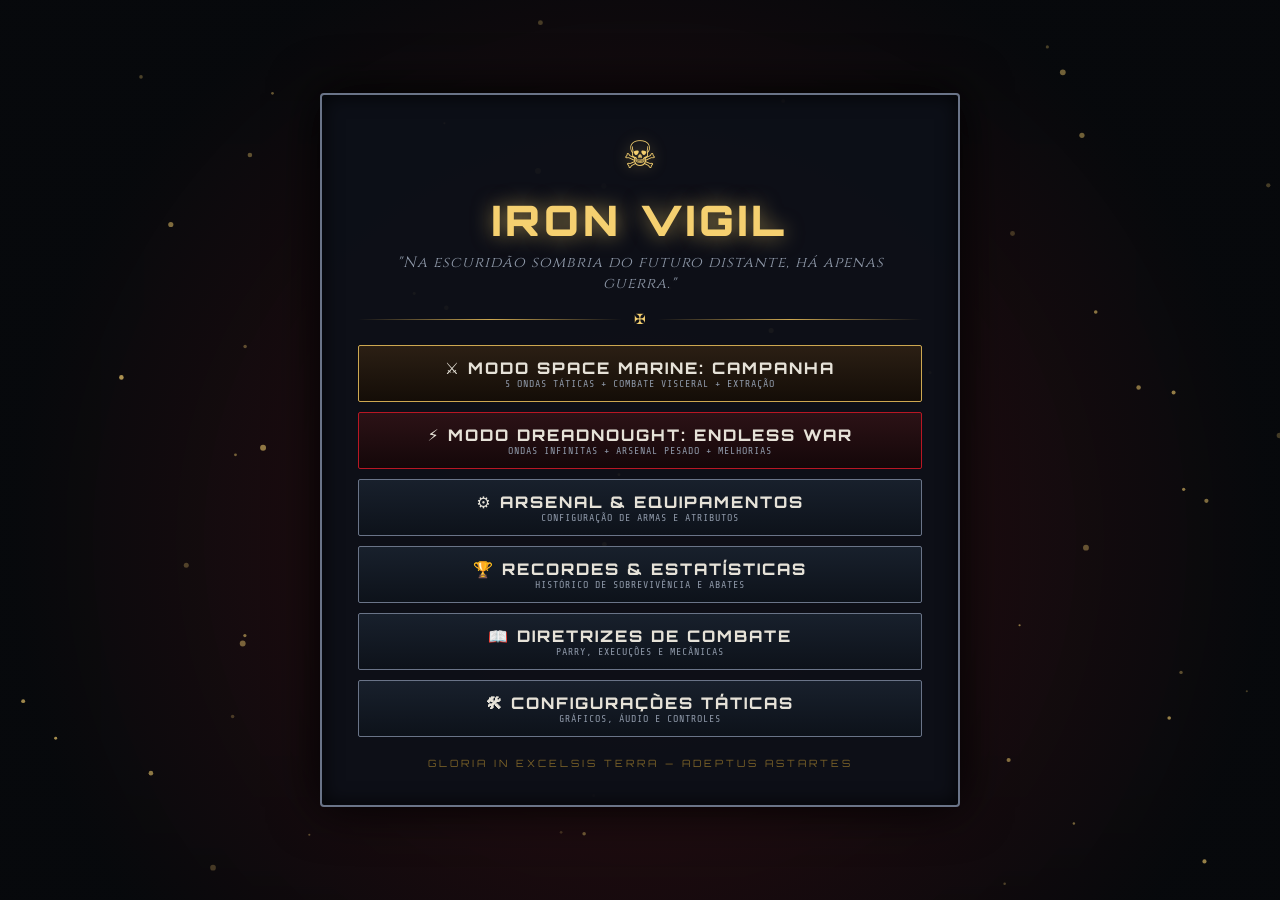
<file: index.html>
<!DOCTYPE html>
<html lang="pt-BR">
<head>
  <meta charset="UTF-8">
  <meta name="viewport" content="width=device-width, initial-scale=1.0, maximum-scale=1.0, user-scalable=no, viewport-fit=cover">
  <meta name="description" content="IRON VIGIL - Jogo 3D de ação e combate inspirado no universo sombrio de Warhammer 40,000. Controle Space Marines e Dreadnoughts de guerra com combate corpo a corpo visceral, parry, execuções e hordas implacáveis.">
  <title>IRON VIGIL | Warhammer 40,000 Action Combat</title>
  <meta name="theme-color" content="#07090c">
  
  <!-- Fontes Góticas, Sci-Fi e Militares Futuristas -->
  <link rel="preconnect" href="https://fonts.googleapis.com">
  <link rel="preconnect" href="https://fonts.gstatic.com" crossorigin>
  <link href="https://fonts.googleapis.com/css2?family=Cinzel:wght@600;700;900&family=Orbitron:wght@600;800;900&family=Share+Tech+Mono&display=swap" rel="stylesheet">
  
  <!-- Estilos Visuais Principais -->
  <link rel="stylesheet" href="style.css">

  <!-- Three.js (3D WebGL Engine) com Fallback CDN -->
  <script src="libs/three.min.js"></script>
  <script>
    if (!window.THREE) {
      const s = document.createElement('script');
      s.src = 'https://cdnjs.cloudflare.com/ajax/libs/three.js/r128/three.min.js';
      s.async = false;
      document.head.appendChild(s);
    }
  </script>

  <!-- GSAP (Animações de Interface e Transições) com Fallback CDN -->
  <script src="libs/gsap.min.js"></script>
  <script>
    if (!window.gsap) {
      const s = document.createElement('script');
      s.src = 'https://cdnjs.cloudflare.com/ajax/libs/gsap/3.12.2/gsap.min.js';
      s.async = false;
      document.head.appendChild(s);
    }
  </script>
</head>
<body>
  <div id="game-container">
    <!-- Overlay de Erro do WebGL / Truncamento de Hardware -->
    <div id="webgl-error-overlay" class="screen-overlay hidden">
      <div class="modal-box" style="width: min(560px, 92vw); border: 2px solid var(--color-crimson-bright);">
        <div class="modal-header" style="border-bottom: 2px solid var(--color-crimson-bright);">
          <span class="skull-sm text-crimson">⚠</span>
          <h2 class="text-crimson">COGITADOR IMPERIAL: FALHA WEBGL</h2>
          <span class="skull-sm text-crimson">⚠</span>
        </div>
        <div class="modal-body" style="text-align: center; padding: 22px 16px;">
          <p id="webgl-error-msg" style="color: var(--color-text-parchment); margin-bottom: 14px; font-size: 15px; line-height: 1.5;">
            Não foi possível inicializar o motor de combate 3D WebGL.
          </p>
          <p style="color: var(--color-text-muted); font-size: 13px; line-height: 1.6; margin-bottom: 20px;">
            Verifique se a aceleração de hardware 3D está habilitada no seu navegador (ex: Chrome &gt; Configurações &gt; Sistema &gt; Usar aceleração de gráficos) ou atualize os drivers da sua GPU.
          </p>
          <button id="btn-reload-webgl" class="btn-imperial btn-primary" onclick="window.location.reload()">
            <span class="btn-text">REINICIALIZAR SISTEMA</span>
          </button>
        </div>
      </div>
    </div>

    <!-- Canvas Principal 3D (WebGL Three.js) -->
    <canvas id="threeCanvas"></canvas>

    <!-- Camadas de Efeitos de Tela (Vinheta e Flash de Dano) -->
    <div id="damage-vignette" class="vignette"></div>
    <div id="screen-flash" class="screen-flash"></div>

    <!-- Mira Central Dinâmica (Crosshair) -->
    <div id="crosshair">
      <div class="crosshair-center"></div>
      <div class="crosshair-ring"></div>
      <div class="crosshair-line top"></div>
      <div class="crosshair-line bottom"></div>
      <div class="crosshair-line left"></div>
      <div class="crosshair-line right"></div>
    </div>

    <!-- Prompt de Execução Flutuante (Aparece ao atordoar elite/chefe) -->
    <div id="execution-prompt" class="hidden">
      <span class="exec-key">[F]</span>
      <span class="exec-text">☠ EXECUTAR ALVO</span>
    </div>

    <!-- HUD DE COMBATE (CAMADA SEPARADA NÃO-INTRUSIVA) -->
    <div id="game-hud" class="hud-layer hidden">
      <!-- TOPO: SITUAÇÃO TÁTICA, OBJETIVO, SCORE E MINIMAPA -->
      <header class="hud-top">
        <div class="top-left-group">
          <div class="wave-badge-row">
            <span id="hud-mode-badge" class="mode-badge">SPACE MARINE</span>
            <div class="hud-panel wave-panel">
              <span id="hud-wave" class="hud-value-large text-gold">ONDA 01</span>
            </div>
          </div>
          <div class="hud-panel objective-panel">
            <div class="objective-header">
              <span class="status-light blink-red"></span>
              <span class="hud-label">DIRETRIZ DA MISSÃO</span>
            </div>
            <div id="hud-objective" class="objective-text">
              Elimine os hereges e expurgue as hordas do setor.
            </div>
          </div>
        </div>

        <!-- Barra de Vida do Boss (Catedral do Caos / Carnifex) -->
        <div id="boss-hud-bar" class="boss-bar-container hidden">
          <div class="boss-bar-header">
            <span class="skull-icon">☠</span>
            <span id="boss-name" class="boss-title">CHAOS CHAMPION - HERALD OF THE WARP</span>
            <span class="skull-icon">☠</span>
          </div>
          <div class="boss-health-frame">
            <div id="boss-health-fill" class="boss-health-fill" style="width: 100%;"></div>
          </div>
        </div>

        <div class="top-right-group">
          <div class="hud-panel score-panel">
            <div class="score-data">
              <div class="score-row">
                <span class="hud-label">INIMIGOS:</span>
                <span id="hud-enemies" class="hud-value-mono text-crimson">00</span>
              </div>
              <div class="score-row">
                <span class="hud-label">PONTOS:</span>
                <span id="hud-score" class="hud-value-mono text-gold">00000</span>
              </div>
            </div>
          </div>

          <!-- Radar Tático Minimapa -->
          <div class="minimap-container">
            <div class="minimap-frame">
              <div class="minimap-bezel-top">RADAR TÁTICO</div>
              <canvas id="minimapCanvas" width="160" height="160"></canvas>
              <div class="minimap-crosshair"></div>
            </div>
          </div>
        </div>
      </header>

      <!-- Indicador de Extração -->
      <div id="extraction-pointer" class="extraction-pointer hidden">
        <span>▲</span>
        <span>EXTRAÇÃO PRONTA NO HANGAR</span>
      </div>

      <!-- RODAPÉ DA HUD: VITAIS, SELETOR E MUNIÇÃO -->
      <footer class="hud-bottom">
        <!-- Canto Inferior Esquerdo: Vida / Armadura / Hull -->
        <div class="hud-bottom-left">
          <!-- VITAIS DO SPACE MARINE -->
          <div id="marine-vitals" class="hud-panel vitals-panel">
            <div class="marine-badge">
              <span class="marine-rank">ADEPTUS ASTARTES</span>
            </div>
            <!-- HP -->
            <div class="vital-group">
              <div class="vital-info">
                <span class="vital-label text-gold">HP</span>
                <span id="hud-hp-text" class="vital-nums">150 / 150</span>
              </div>
              <div class="vital-bar-track">
                <div id="hud-hp-bar" class="vital-bar-fill hp-fill" style="width: 100%;"></div>
              </div>
            </div>
            <!-- ARMOR -->
            <div class="vital-group">
              <div class="vital-info">
                <span class="vital-label text-cyan">ARMOR</span>
                <span id="hud-armor-text" class="vital-nums">100 / 100</span>
              </div>
              <div class="vital-bar-track">
                <div id="hud-armor-bar" class="vital-bar-fill armor-fill" style="width: 100%;"></div>
              </div>
            </div>
          </div>

          <!-- VITAIS DO DREADNOUGHT (MODO ENDLESS WAR) -->
          <div id="dread-vitals" class="hud-panel vitals-panel hidden">
            <div class="marine-badge">
              <span class="marine-rank text-orange">DREADNOUGHT CHASSIS</span>
            </div>
            <!-- HULL -->
            <div class="vital-group">
              <div class="vital-info">
                <span class="vital-label text-orange">HULL</span>
                <span id="hud-hull-text" class="vital-nums">2500 / 2500</span>
              </div>
              <div class="vital-bar-track">
                <div id="hud-hull-bar" class="vital-bar-fill hull-fill" style="width: 100%;"></div>
              </div>
            </div>
            <!-- ARMOR -->
            <div class="vital-group">
              <div class="vital-info">
                <span class="vital-label text-cyan">SHIELD / ARMOR</span>
                <span id="hud-dread-armor-text" class="vital-nums">1500 / 1500</span>
              </div>
              <div class="vital-bar-track">
                <div id="hud-dread-armor-bar" class="vital-bar-fill armor-fill" style="width: 100%;"></div>
              </div>
            </div>
            <!-- HEAT GAUGE -->
            <div class="vital-group">
              <div class="vital-info">
                <span class="vital-label text-crimson">HEAT CORE</span>
                <span id="hud-heat-text" class="vital-nums">0%</span>
              </div>
              <div class="vital-bar-track">
                <div id="hud-heat-bar" class="vital-bar-fill heat-fill" style="width: 0%;"></div>
              </div>
            </div>
          </div>

          <!-- Granadas & Parry Indicator -->
          <div id="marine-tools" class="tactical-tools-row">
            <div class="tactical-tool-slot">
              <span class="key-tag">[G]</span>
              <span>FRAG:</span>
              <span id="hud-grenades-count" class="text-gold">2</span>
            </div>
            <div id="hud-parry-badge" class="tactical-tool-slot">
              <span class="key-tag">[BOTÃO DIR. / F]</span>
              <span>PARRY:</span>
              <span id="hud-parry-status" class="text-cyan">PRONTO</span>
            </div>
          </div>
        </div>

        <!-- Centro Inferior: Seletor de Armas / Dreadnought Habilidades -->
        <div class="hud-bottom-center">
          <!-- Seletor de Armas do Marine -->
          <div id="marine-weapons-bar" class="weapon-slots-bar">
            <div id="slot-1" class="weapon-slot active" data-slot="1">
              <span class="slot-key">[1] PRIMÁRIA</span>
              <span id="slot-1-name" class="slot-name">BOLT RIFLE</span>
            </div>
            <div id="slot-2" class="weapon-slot" data-slot="2">
              <span class="slot-key">[2] SECUNDÁRIA</span>
              <span id="slot-2-name" class="slot-name">BOLT PISTOL</span>
            </div>
            <div id="slot-3" class="weapon-slot" data-slot="3">
              <span class="slot-key">[3] CORPO A CORPO</span>
              <span id="slot-3-name" class="slot-name">CHAINSWORD</span>
            </div>
            <div id="slot-4" class="weapon-slot" data-slot="4">
              <span class="slot-key">[4] PESADA</span>
              <span id="slot-4-name" class="slot-name">HEAVY BOLTER</span>
            </div>
          </div>

          <!-- Habilidades do Dreadnought -->
          <div id="dread-abilities-bar" class="dread-abilities-bar hidden">
            <div id="dread-stomp-btn" class="dread-ability ready">
              <span class="key-tag">[E / ESPAÇO]</span>
              <span class="slot-name">GROUND STOMP</span>
              <span id="dread-stomp-cd" class="text-cyan">OK</span>
            </div>
            <div id="dread-fury-btn" class="dread-ability ready">
              <span class="key-tag">[Q]</span>
              <span class="slot-name">DREADNOUGHT FURY</span>
              <span id="dread-fury-cd" class="text-gold">OK</span>
            </div>
          </div>
        </div>

        <!-- Canto Inferior Direito: Munição da Arma Ativa / Armamento Dreadnought -->
        <div class="hud-bottom-right">
          <div id="marine-ammo-panel" class="hud-panel ammo-panel">
            <div class="weapon-title-row">
              <span id="hud-weapon-name" class="current-weapon-title">BOLT RIFLE</span>
              <span id="hud-reload-status" class="reload-status">PRONTO</span>
            </div>
            <div class="ammo-row">
              <span class="hud-label">MUNIÇÃO:</span>
              <span id="hud-ammo-text" class="ammo-digits">30 / 180</span>
            </div>
            <div class="ammo-visual-bar">
              <div id="hud-ammo-bar" class="ammo-fill" style="width: 100%;"></div>
            </div>
          </div>

          <!-- Status de Braços do Dreadnought (Quando no Modo Dreadnought) -->
          <div id="dread-arms-panel" class="combat-feedback-row hidden">
            <div class="indicator-badge">
              <span class="key-tag">[L-CLICK]</span>
              <span id="dread-arm-left-name">ASSAULT CANNON:</span>
              <span id="dread-arm-left-ammo" class="text-gold">800</span>
            </div>
            <div class="indicator-badge">
              <span class="key-tag">[R-CLICK]</span>
              <span id="dread-arm-right-name">POWER FIST:</span>
              <span id="dread-arm-right-ammo" class="text-electric">MELEE</span>
            </div>
          </div>
        </div>
      </footer>
    </div>

    <!-- CONTROLES DE TOQUE MOBILE (POINTER EVENTS) -->
    <div id="touch-controls">
      <!-- Joystick de Movimento (Lado Esquerdo) -->
      <div id="touch-joystick" class="joystick-zone">
        <div id="touch-joystick-knob" class="joystick-knob"></div>
      </div>

      <!-- Botões de Ação de Toque (Lado Direito) -->
      <div class="touch-actions-zone">
        <button id="touch-btn-fire" class="touch-btn primary" title="Atirar">FIRE</button>
        <button id="touch-btn-melee" class="touch-btn danger" title="Golpe Melee">MELEE</button>
        <button id="touch-btn-dodge" class="touch-btn accent" title="Esquivar">DODGE</button>
        <button id="touch-btn-reload" class="touch-btn" title="Recarregar">RELOAD</button>
        <button id="touch-btn-parry" class="touch-btn" title="Parry / Habilidade">PARRY</button>
        <button id="touch-btn-switch" class="touch-btn" title="Trocar Arma">WEAPON</button>
      </div>

      <button id="touch-btn-pause" class="touch-btn touch-btn-pause" title="Pausar">⏸</button>
    </div>

    <!-- TELA INICIAL (MENU PRINCIPAL) -->
    <div id="screen-title" class="screen-overlay">
      <div class="title-bg-scenery">
        <div class="red-fog"></div>
        <div class="dust-canvas-wrapper">
          <canvas id="dustCanvas"></canvas>
        </div>
      </div>

      <div class="title-content-card">
        <div class="imperial-eagle-crest">
          <div class="imperial-skull">☠</div>
        </div>

        <h1 class="main-title">IRON VIGIL</h1>
        <p class="tagline">"Na escuridão sombria do futuro distante, há apenas guerra."</p>

        <div class="menu-divider">
          <span class="divider-line"></span>
          <span class="divider-symbol">✠</span>
          <span class="divider-line"></span>
        </div>

        <!-- Seleção de Modos e Ações -->
        <nav class="title-buttons">
          <button id="btn-start-marine" class="btn-imperial btn-primary">
            <span class="btn-text">⚔ MODO SPACE MARINE: CAMPANHA</span>
            <span class="btn-subtext">5 ONDAS TÁTICAS + COMBATE VISCERAL + EXTRAÇÃO</span>
          </button>
          
          <button id="btn-start-dreadnought" class="btn-imperial btn-dreadnought">
            <span class="btn-text">⚡ MODO DREADNOUGHT: ENDLESS WAR</span>
            <span class="btn-subtext">ONDAS INFINITAS + ARSENAL PESADO + MELHORIAS</span>
          </button>

          <button id="btn-arsenal" class="btn-imperial">
            <span class="btn-text">⚙ ARSENAL & EQUIPAMENTOS</span>
            <span class="btn-subtext">CONFIGURAÇÃO DE ARMAS E ATRIBUTOS</span>
          </button>

          <button id="btn-records" class="btn-imperial">
            <span class="btn-text">🏆 RECORDES & ESTATÍSTICAS</span>
            <span class="btn-subtext">HISTÓRICO DE SOBREVIVÊNCIA E ABATES</span>
          </button>

          <button id="btn-how-to-play" class="btn-imperial">
            <span class="btn-text">📖 DIRETRIZES DE COMBATE</span>
            <span class="btn-subtext">PARRY, EXECUÇÕES E MECÂNICAS</span>
          </button>

          <button id="btn-settings" class="btn-imperial">
            <span class="btn-text">🛠 CONFIGURAÇÕES TÁTICAS</span>
            <span class="btn-subtext">GRÁFICOS, ÁUDIO E CONTROLES</span>
          </button>
        </nav>

        <footer class="title-footer">
          <span>GLORIA IN EXCELSIS TERRA — ADEPTUS ASTARTES</span>
        </footer>
      </div>
    </div>

    <!-- MODAL: ARSENAL E LOADOUT -->
    <div id="modal-loadout" class="modal-overlay hidden">
      <div class="modal-box">
        <div class="modal-header">
          <span class="skull-sm">⚙</span>
          <h2>ARSENAL DO IMPÉRIO (LOADOUT CONFIG)</h2>
          <span class="skull-sm">⚙</span>
        </div>
        <div class="modal-body">
          <div class="manual-section">
            <h3>ARSENAL SPACE MARINE DISPONÍVEL (14 ARMAMENTOS)</h3>
            <p style="margin-bottom: 12px; color: var(--color-text-muted);">
              Selecione o armamento que deseja empunhar no campo de batalha. Cada arma possui dano, cadência, alcance e dispersão calculados pelo BalanceManager:
            </p>
            <div class="control-grid">
              <div class="ctrl-item"><strong>Bolt Rifle:</strong> Dano 32 | Cadência 0.18s | Mag 30 | Balanceada</div>
              <div class="ctrl-item"><strong>Heavy Bolter:</strong> Dano 22 | Cadência 0.10s | Mag 60 | Hordas</div>
              <div class="ctrl-item"><strong>Auto Bolt Rifle:</strong> Dano 20 | Cadência 0.09s | Mag 45 | Tiro Rápido</div>
              <div class="ctrl-item"><strong>Stalker Bolt Rifle:</strong> Dano 85 | Cadência 0.65s | Mag 10 | Precisão</div>
              <div class="ctrl-item"><strong>Plasma Incinerator:</strong> Dano 90 | Cadência 0.70s | Mag 15 | Explosão</div>
              <div class="ctrl-item"><strong>Melta Gun:</strong> Dano 150 | Cadência 1.10s | Mag 5 | Anti-Blindagem</div>
              <div class="ctrl-item"><strong>Grenade Launcher:</strong> Dano 160 | Cadência 0.90s | Mag 6 | Área</div>
              <div class="ctrl-item"><strong>Bolt Pistol:</strong> Dano 25 | Cadência 0.25s | Mag 12 | Secundária</div>
              <div class="ctrl-item"><strong>Plasma Pistol:</strong> Dano 65 | Cadência 0.60s | Mag 8 | Térmica</div>
              <div class="ctrl-item"><strong>Heavy Bolt Pistol:</strong> Dano 45 | Cadência 0.40s | Mag 10 | Impacto</div>
              <div class="ctrl-item"><strong>Chainsword:</strong> Dano 75 | Ataque Rápido | Combos de 3 Golpes</div>
              <div class="ctrl-item"><strong>Power Sword:</strong> Dano 120 | Arco Elétrico | Múltiplos Inimigos</div>
              <div class="ctrl-item"><strong>Thunder Hammer:</strong> Dano 240 | Onda de Choque | Atordoamento Massivo</div>
              <div class="ctrl-item"><strong>Combat Knife:</strong> Dano 50 | Ultra Veloz | Recuperação Instantânea</div>
            </div>
          </div>
          <div class="manual-section">
            <h3>SISTEMAS DO DREADNOUGHT</h3>
            <p><strong>Braço Esquerdo:</strong> Assault Cannon (Canhão Rotativo) / Multi-Melta / Missile Pod / Heavy Flamer.</p>
            <p><strong>Braço Direito:</strong> Power Fist (Esmagamento Hidráulico) / Chainfist / Assault Cannon Duplo.</p>
            <p><strong>Sistemas Pesados:</strong> Ground Stomp (Onda de choque 360°) e Dreadnought Fury (Sobrecarga de reator).</p>
          </div>
        </div>
        <div class="modal-footer">
          <button id="btn-close-loadout" class="btn-imperial btn-secondary">RETORNAR AO MENU</button>
        </div>
      </div>
    </div>

    <!-- MODAL: MELHORIAS ENTRE ONDAS DO DREADNOUGHT (UPGRADES) -->
    <div id="modal-upgrades" class="modal-overlay hidden">
      <div class="modal-box">
        <div class="modal-header">
          <span class="skull-sm">⚡</span>
          <h2>REPAROS E PROTOCOLOS DE APRIMORAMENTO</h2>
          <span class="skull-sm">⚡</span>
        </div>
        <div class="modal-body">
          <p style="margin-bottom: 14px; text-align: center; color: var(--color-gold-bright);">
            A onda herética foi esmagada! Escolha uma melhoria estrutural para o Dreadnought:
          </p>
          <div id="upgrades-container" class="upgrades-grid">
            <!-- Gerado dinamicamente via script.js -->
          </div>
        </div>
      </div>
    </div>

    <!-- MODAL: RECORDES E ESTATÍSTICAS -->
    <div id="modal-records" class="modal-overlay hidden">
      <div class="modal-box">
        <div class="modal-header">
          <span class="skull-sm">🏆</span>
          <h2>REGISTROS DE HONRA & RECORDES</h2>
          <span class="skull-sm">🏆</span>
        </div>
        <div class="modal-body">
          <div class="stats-summary-box">
            <div class="stat-cell">
              <span class="stat-title">RECORDE ENDLESS WAR</span>
              <span id="rec-endless-wave" class="stat-value text-crimson">ONDA 00</span>
            </div>
            <div class="stat-cell">
              <span class="stat-title">MAIOR PONTUAÇÃO</span>
              <span id="rec-high-score" class="stat-value text-gold">00000</span>
            </div>
            <div class="stat-cell">
              <span class="stat-title">HERDES PURGADOS</span>
              <span id="rec-total-kills" class="stat-value text-gold">0</span>
            </div>
            <div class="stat-cell">
              <span class="stat-title">CHEFES DESTRUÍDOS</span>
              <span id="rec-boss-kills" class="stat-value text-crimson">0</span>
            </div>
          </div>
        </div>
        <div class="modal-footer">
          <button id="btn-close-records" class="btn-imperial btn-secondary">RETORNAR</button>
        </div>
      </div>
    </div>

    <!-- MODAL: COMO JOGAR -->
    <div id="modal-how-to-play" class="modal-overlay hidden">
      <div class="modal-box">
        <div class="modal-header">
          <span class="skull-sm">☠</span>
          <h2>DIRETRIZES TÁTICAS DE COMBATE</h2>
          <span class="skull-sm">☠</span>
        </div>
        
        <div class="modal-body">
          <div class="manual-section">
            <h3>🕹 CONTROLES DO SPACE MARINE (DESKTOP)</h3>
            <div class="control-grid">
              <div class="ctrl-item"><kbd>W</kbd><kbd>A</kbd><kbd>S</kbd><kbd>D</kbd><span>Mover Marine</span></div>
              <div class="ctrl-item"><kbd>SHIFT</kbd><span>Correr (Sprint 135% veloc.)</span></div>
              <div class="ctrl-item"><kbd>MOUSE</kbd><span>Mirar armamento em 360°</span></div>
              <div class="ctrl-item"><kbd>CLIQUE ESQ.</kbd><span>Disparar / Ataque Melee</span></div>
              <div class="ctrl-item"><kbd>CLIQUE DIR. / F</kbd><span>Parry / Bloqueio Reflexivo</span></div>
              <div class="ctrl-item"><kbd>ESPAÇO</kbd><span>Esquiva Tática (I-Frames)</span></div>
              <div class="ctrl-item"><kbd>F</kbd><span>Execução (Alvo atordoado)</span></div>
              <div class="ctrl-item"><kbd>G</kbd><span>Lançar Granada Frag</span></div>
              <div class="ctrl-item"><kbd>R</kbd><span>Recarregar Munição</span></div>
              <div class="ctrl-item"><kbd>1</kbd><kbd>2</kbd><kbd>3</kbd><kbd>4</kbd><span>Alternar Armas</span></div>
              <div class="ctrl-item"><kbd>ESC</kbd><span>Pausar Missão</span></div>
            </div>
          </div>

          <div class="manual-section">
            <h3>⚡ MECÂNICAS AVANÇADAS: PARRY E EXECUÇÃO</h3>
            <p><strong>Parry Perfeito:</strong> Quando um ataque inimigo brilhar em amarelo, pressione o botão de Parry. O golpe será repelido com faíscas, o inimigo ficará atordoado e aberto para retaliação imediata!</p>
            <p><strong>Execuções Brutais:</strong> Inimigos que sofrem dano pesado ou são atordoados pelo Parry entram em estado de choque com uma caveira vermelha sobre a cabeça. Aproxime-se e pressione <kbd>F</kbd> para realizar uma execução cinematográfica que recupera Armadura (+25) e Vida (+15)!</p>
          </div>

          <div class="manual-section">
            <h3>🛡 MODO DREADNOUGHT: ENDLESS WAR</h3>
            <p>Controle uma muralha ambulante de 2500 de Hull e 1500 de Shield. Dispare com armas simultâneas em cada braço, controle o superaquecimento do núcleo (Heat Core), realize o <strong>Ground Stomp [E / Espaço]</strong> para derrubar hordas e libere o <strong>Dreadnought Fury [Q]</strong> para ativar poder destrutivo sem aquecimento!</p>
          </div>
        </div>

        <div class="modal-footer">
          <button id="btn-close-how" class="btn-imperial btn-secondary">RETORNAR</button>
        </div>
      </div>
    </div>

    <!-- MODAL: CONFIGURAÇÕES -->
    <div id="modal-settings" class="modal-overlay hidden">
      <div class="modal-box">
        <div class="modal-header">
          <span class="skull-sm">⚙</span>
          <h2>CONFIGURAÇÕES TÁTICAS</h2>
          <span class="skull-sm">⚙</span>
        </div>

        <div class="modal-body">
          <div class="setting-row">
            <label for="cfg-master-volume">Volume Geral:</label>
            <div class="slider-group">
              <input type="range" id="cfg-master-volume" min="0" max="100" value="80">
              <span id="cfg-volume-val">80%</span>
            </div>
          </div>

          <div class="setting-row">
            <label for="cfg-sfx-volume">Volume dos Efeitos Sonoros:</label>
            <div class="slider-group">
              <input type="range" id="cfg-sfx-volume" min="0" max="100" value="85">
              <span id="cfg-sfx-val">85%</span>
            </div>
          </div>

          <div class="setting-row">
            <label for="cfg-music-volume">Música Sintetizada Procedural:</label>
            <div class="slider-group">
              <input type="range" id="cfg-music-volume" min="0" max="100" value="65">
              <span id="cfg-music-val">65%</span>
            </div>
          </div>

          <div class="setting-row">
            <label for="cfg-graphics">Qualidade Gráfica (3D WebGL):</label>
            <select id="cfg-graphics">
              <option value="low">Baixo (Performance Alta)</option>
              <option value="medium">Médio (Equilibrado)</option>
              <option value="high" selected>Alto (Sombras e Partículas)</option>
              <option value="ultra">Ultra (Pós-processamento e Detalhes)</option>
            </select>
          </div>

          <div class="setting-row">
            <label for="cfg-shake">Tremor de Câmera (Screen Shake):</label>
            <input type="checkbox" id="cfg-shake" checked>
          </div>

          <div class="setting-row">
            <label for="cfg-gore">Efeitos de Sangue e Detritos 3D:</label>
            <input type="checkbox" id="cfg-gore" checked>
          </div>
        </div>

        <div class="modal-footer">
          <button id="btn-close-settings" class="btn-imperial btn-secondary">SALVAR E RETORNAR</button>
        </div>
      </div>
    </div>

    <!-- MENU DE PAUSA (ESC) -->
    <div id="screen-pause" class="screen-overlay hidden">
      <div class="modal-box" style="width: min(500px, 90vw);">
        <div class="modal-header">
          <span class="skull-sm">⏸</span>
          <h2>MISSÃO PAUSADA</h2>
          <span class="skull-sm">⏸</span>
        </div>
        <p style="padding: 14px 20px 0; text-align: center; color: var(--color-text-muted); font-style: italic;">
          "O repouso é refúgio dos fracos; a tática exige serenidade de ferro."
        </p>
        <div class="modal-body">
          <div class="pause-actions">
            <button id="btn-pause-resume" class="btn-imperial btn-primary">RETOMAR COMBATE</button>
            <button id="btn-pause-restart" class="btn-imperial">REINICIAR BATALHA</button>
            <button id="btn-pause-how" class="btn-imperial">DIRETRIZES DE COMBATE</button>
            <button id="btn-pause-menu" class="btn-imperial btn-danger">MENU PRINCIPAL</button>
          </div>
        </div>
      </div>
    </div>

    <!-- TELA DE DERROTA (GAME OVER) -->
    <div id="screen-game-over" class="screen-overlay hidden">
      <div class="modal-box" style="width: min(560px, 92vw);">
        <div class="modal-header" style="border-bottom: 2px solid var(--color-crimson-bright);">
          <span class="skull-sm text-crimson">✠</span>
          <h2 class="text-crimson">GUERREIRO CAÍDO EM COMBATE</h2>
          <span class="skull-sm text-crimson">✠</span>
        </div>
        
        <div class="modal-body">
          <p style="text-align: center; font-style: italic; color: var(--color-text-muted); margin-bottom: 12px;">
            "Somente na morte o dever do guerreiro do Imperador tem fim."
          </p>

          <div class="stats-summary-box">
            <div class="stat-cell">
              <span class="stat-title">SCORE FINAL</span>
              <span id="go-score" class="stat-value text-gold">00000</span>
            </div>
            <div class="stat-cell">
              <span class="stat-title">ONDA ALCANÇADA</span>
              <span id="go-wave" class="stat-value text-crimson">ONDA 01</span>
            </div>
            <div class="stat-cell">
              <span class="stat-title">INIMIGOS ABATIDOS</span>
              <span id="go-kills" class="stat-value text-gold">0</span>
            </div>
            <div class="stat-cell">
              <span class="stat-title">MODO</span>
              <span id="go-mode" class="stat-value text-gold">MARINE</span>
            </div>
          </div>
        </div>

        <div class="modal-footer">
          <button id="btn-retry" class="btn-imperial btn-primary">TENTAR NOVAMENTE</button>
          <button id="btn-go-menu" class="btn-imperial btn-secondary">MENU PRINCIPAL</button>
        </div>
      </div>
    </div>

    <!-- TELA DE VITÓRIA (CAMPANHA CONCLUÍDA) -->
    <div id="screen-victory" class="screen-overlay hidden">
      <div class="modal-box" style="width: min(600px, 92vw);">
        <div class="modal-header" style="border-bottom: 2px solid var(--color-gold-bright);">
          <span class="skull-sm text-gold">⚜</span>
          <h2 class="text-gold">MISSÃO CUMPRIDA — O IMPÉRIO PREVALECE</h2>
          <span class="skull-sm text-gold">⚜</span>
        </div>
        
        <div class="modal-body">
          <p style="text-align: center; color: var(--color-text-parchment); margin-bottom: 14px;">
            A infestação herética e as abominações Tyranids foram purgadas sob o fogo das suas armas sagradas. O Thunderhawk imperial realizou o resgate bem-sucedido na zona de extração.
          </p>

          <div class="stats-summary-box">
            <div class="stat-cell">
              <span class="stat-title">PONTUAÇÃO TOTAL</span>
              <span id="vic-score" class="stat-value text-gold">00000</span>
            </div>
            <div class="stat-cell">
              <span class="stat-title">INIMIGOS ABATIDOS</span>
              <span id="vic-kills" class="stat-value text-crimson">0</span>
            </div>
            <div class="stat-cell">
              <span class="stat-title">ONDAS CONCLUÍDAS</span>
              <span id="vic-waves" class="stat-value text-gold">5 / 5</span>
            </div>
          </div>
        </div>

        <div class="modal-footer">
          <button id="btn-play-again" class="btn-imperial btn-primary">JOGAR NOVAMENTE</button>
          <button id="btn-vic-menu" class="btn-imperial btn-secondary">MENU PRINCIPAL</button>
        </div>
      </div>
    </div>
  </div>

  <!-- Script Principal com Arquitetura Modular e Completa -->
  <script src="script.js"></script>
</body>
</html>
</file>
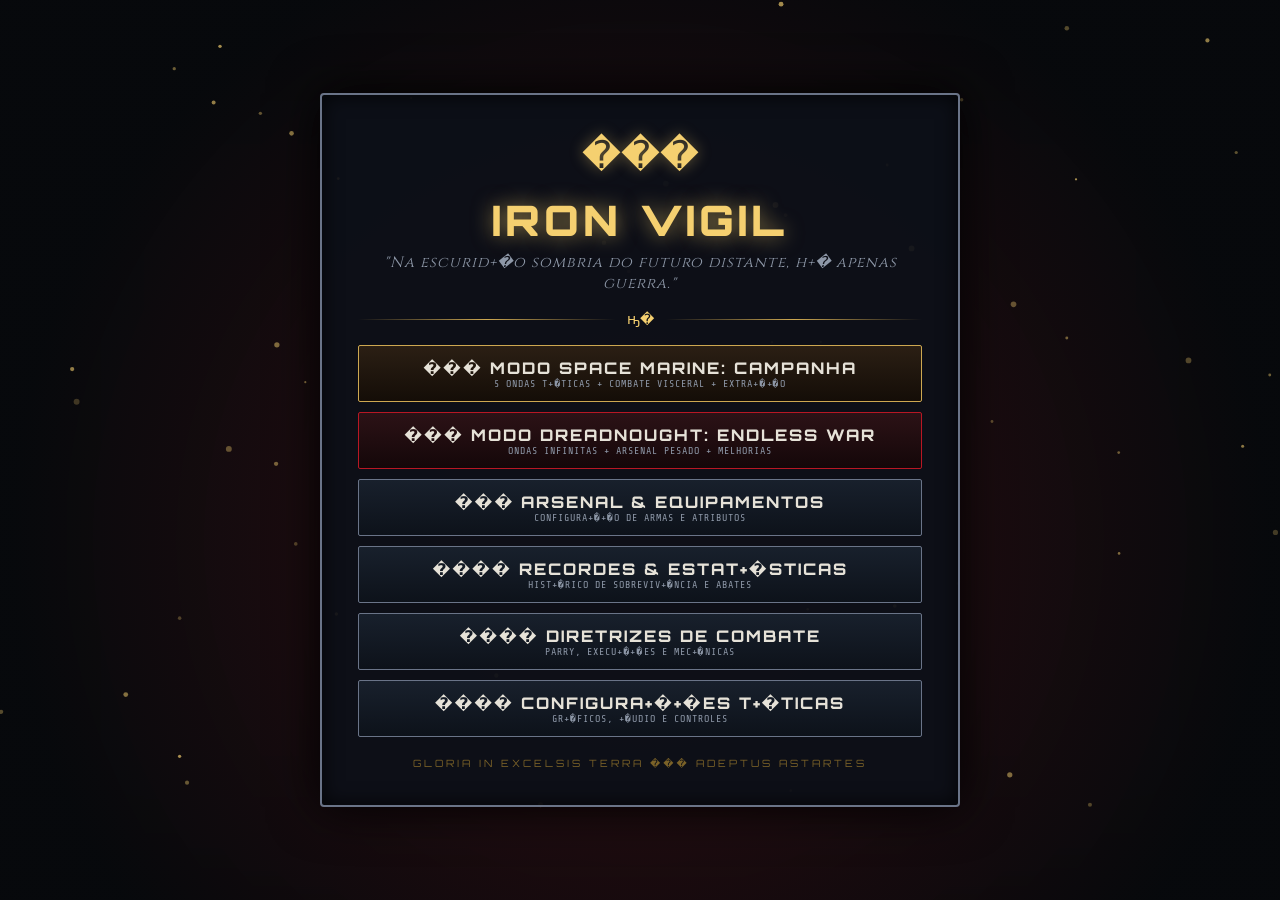
<file: test_chrome.html>
<!DOCTYPE html>
<html lang="pt-BR"><head>
  <meta charset="UTF-8">
  <meta name="viewport" content="width=device-width, initial-scale=1.0, maximum-scale=1.0, user-scalable=no, viewport-fit=cover">
  <meta name="description" content="IRON VIGIL - Jogo 3D de a+�+�o e combate inspirado no universo sombrio de Warhammer 40,000. Controle Space Marines e Dreadnoughts de guerra com combate corpo a corpo visceral, parry, execu+�+�es e hordas implac+�veis.">
  <title>IRON VIGIL | Warhammer 40,000 Action Combat</title>
  
  <!-- Fontes G+�ticas, Sci-Fi e Militares Futuristas -->
  <link rel="preconnect" href="https://fonts.googleapis.com">
  <link rel="preconnect" href="https://fonts.gstatic.com" crossorigin="">
  <link href="https://fonts.googleapis.com/css2?family=Cinzel:wght@600;700;900&amp;family=Orbitron:wght@600;800;900&amp;family=Share+Tech+Mono&amp;display=swap" rel="stylesheet">
  
  <!-- Estilos Visuais Principais -->
  <link rel="stylesheet" href="style.css">

  <!-- Three.js (3D WebGL Engine) com Fallback CDN -->
  <script src="libs/three.min.js"></script>
  <script>
    if (!window.THREE) {
      document.write('<script src="https://cdnjs.cloudflare.com/ajax/libs/three.js/r128/three.min.js"><\/script>');
    }
  </script>

  <!-- GSAP (Anima+�+�es de Interface e Transi+�+�es) com Fallback CDN -->
  <script src="libs/gsap.min.js"></script>
  <script>
    if (!window.gsap) {
      document.write('<script src="https://cdnjs.cloudflare.com/ajax/libs/gsap/3.12.2/gsap.min.js"><\/script>');
    }
  </script>
</head>
<body>
  <div id="game-container">
    <!-- Canvas Principal 3D (WebGL Three.js) -->
    <canvas id="threeCanvas" width="764" height="485" style="width: 764px; height: 485px;"></canvas>

    <!-- Camadas de Efeitos de Tela (Vinheta e Flash de Dano) -->
    <div id="damage-vignette" class="vignette"></div>
    <div id="screen-flash" class="screen-flash"></div>

    <!-- Mira Central Din+�mica (Crosshair) -->
    <div id="crosshair">
      <div class="crosshair-center"></div>
      <div class="crosshair-ring"></div>
      <div class="crosshair-line top"></div>
      <div class="crosshair-line bottom"></div>
      <div class="crosshair-line left"></div>
      <div class="crosshair-line right"></div>
    </div>

    <!-- Prompt de Execu+�+�o Flutuante (Aparece ao atordoar elite/chefe) -->
    <div id="execution-prompt" class="hidden">
      <span class="exec-key">[F]</span>
      <span class="exec-text">��� EXECUTAR ALVO</span>
    </div>

    <!-- HUD DE COMBATE (CAMADA SEPARADA N+�O-INTRUSIVA) -->
    <div id="game-hud" class="hud-layer hidden">
      <!-- TOPO: SITUA+�+�O T+�TICA, OBJETIVO, SCORE E MINIMAPA -->
      <header class="hud-top">
        <div class="top-left-group">
          <div class="wave-badge-row">
            <span id="hud-mode-badge" class="mode-badge">SPACE MARINE</span>
            <div class="hud-panel wave-panel">
              <span id="hud-wave" class="hud-value-large text-gold">ONDA 01</span>
            </div>
          </div>
          <div class="hud-panel objective-panel">
            <div class="objective-header">
              <span class="status-light blink-red"></span>
              <span class="hud-label">DIRETRIZ DA MISS+�O</span>
            </div>
            <div id="hud-objective" class="objective-text">
              Elimine os hereges e expurgue as hordas do setor.
            </div>
          </div>
        </div>

        <!-- Barra de Vida do Boss (Catedral do Caos / Carnifex) -->
        <div id="boss-hud-bar" class="boss-bar-container hidden">
          <div class="boss-bar-header">
            <span class="skull-icon">���</span>
            <span id="boss-name" class="boss-title">CHAOS CHAMPION - HERALD OF THE WARP</span>
            <span class="skull-icon">���</span>
          </div>
          <div class="boss-health-frame">
            <div id="boss-health-fill" class="boss-health-fill" style="width: 100%;"></div>
          </div>
        </div>

        <div class="top-right-group">
          <div class="hud-panel score-panel">
            <div class="score-data">
              <div class="score-row">
                <span class="hud-label">INIMIGOS:</span>
                <span id="hud-enemies" class="hud-value-mono text-crimson">00</span>
              </div>
              <div class="score-row">
                <span class="hud-label">PONTOS:</span>
                <span id="hud-score" class="hud-value-mono text-gold">00000</span>
              </div>
            </div>
          </div>

          <!-- Radar T+�tico Minimapa -->
          <div class="minimap-container">
            <div class="minimap-frame">
              <div class="minimap-bezel-top">RADAR T+�TICO</div>
              <canvas id="minimapCanvas" width="160" height="160"></canvas>
              <div class="minimap-crosshair"></div>
            </div>
          </div>
        </div>
      </header>

      <!-- Indicador de Extra+�+�o -->
      <div id="extraction-pointer" class="extraction-pointer hidden">
        <span>���</span>
        <span>EXTRA+�+�O PRONTA NO HANGAR</span>
      </div>

      <!-- RODAP+� DA HUD: VITAIS, SELETOR E MUNI+�+�O -->
      <footer class="hud-bottom">
        <!-- Canto Inferior Esquerdo: Vida / Armadura / Hull -->
        <div class="hud-bottom-left">
          <!-- VITAIS DO SPACE MARINE -->
          <div id="marine-vitals" class="hud-panel vitals-panel">
            <div class="marine-badge">
              <span class="marine-rank">ADEPTUS ASTARTES</span>
            </div>
            <!-- HP -->
            <div class="vital-group">
              <div class="vital-info">
                <span class="vital-label text-gold">HP</span>
                <span id="hud-hp-text" class="vital-nums">150 / 150</span>
              </div>
              <div class="vital-bar-track">
                <div id="hud-hp-bar" class="vital-bar-fill hp-fill" style="width: 100%;"></div>
              </div>
            </div>
            <!-- ARMOR -->
            <div class="vital-group">
              <div class="vital-info">
                <span class="vital-label text-cyan">ARMOR</span>
                <span id="hud-armor-text" class="vital-nums">100 / 100</span>
              </div>
              <div class="vital-bar-track">
                <div id="hud-armor-bar" class="vital-bar-fill armor-fill" style="width: 100%;"></div>
              </div>
            </div>
          </div>

          <!-- VITAIS DO DREADNOUGHT (MODO ENDLESS WAR) -->
          <div id="dread-vitals" class="hud-panel vitals-panel hidden">
            <div class="marine-badge">
              <span class="marine-rank text-orange">DREADNOUGHT CHASSIS</span>
            </div>
            <!-- HULL -->
            <div class="vital-group">
              <div class="vital-info">
                <span class="vital-label text-orange">HULL</span>
                <span id="hud-hull-text" class="vital-nums">2500 / 2500</span>
              </div>
              <div class="vital-bar-track">
                <div id="hud-hull-bar" class="vital-bar-fill hull-fill" style="width: 100%;"></div>
              </div>
            </div>
            <!-- ARMOR -->
            <div class="vital-group">
              <div class="vital-info">
                <span class="vital-label text-cyan">SHIELD / ARMOR</span>
                <span id="hud-dread-armor-text" class="vital-nums">1500 / 1500</span>
              </div>
              <div class="vital-bar-track">
                <div id="hud-dread-armor-bar" class="vital-bar-fill armor-fill" style="width: 100%;"></div>
              </div>
            </div>
            <!-- HEAT GAUGE -->
            <div class="vital-group">
              <div class="vital-info">
                <span class="vital-label text-crimson">HEAT CORE</span>
                <span id="hud-heat-text" class="vital-nums">0%</span>
              </div>
              <div class="vital-bar-track">
                <div id="hud-heat-bar" class="vital-bar-fill heat-fill" style="width: 0%;"></div>
              </div>
            </div>
          </div>

          <!-- Granadas & Parry Indicator -->
          <div id="marine-tools" class="tactical-tools-row">
            <div class="tactical-tool-slot">
              <span class="key-tag">[G]</span>
              <span>FRAG:</span>
              <span id="hud-grenades-count" class="text-gold">2</span>
            </div>
            <div id="hud-parry-badge" class="tactical-tool-slot">
              <span class="key-tag">[BOT+�O DIR. / F]</span>
              <span>PARRY:</span>
              <span id="hud-parry-status" class="text-cyan">PRONTO</span>
            </div>
          </div>
        </div>

        <!-- Centro Inferior: Seletor de Armas / Dreadnought Habilidades -->
        <div class="hud-bottom-center">
          <!-- Seletor de Armas do Marine -->
          <div id="marine-weapons-bar" class="weapon-slots-bar">
            <div id="slot-1" class="weapon-slot active" data-slot="1">
              <span class="slot-key">[1] PRIM+�RIA</span>
              <span id="slot-1-name" class="slot-name">BOLT RIFLE</span>
            </div>
            <div id="slot-2" class="weapon-slot" data-slot="2">
              <span class="slot-key">[2] SECUND+�RIA</span>
              <span id="slot-2-name" class="slot-name">BOLT PISTOL</span>
            </div>
            <div id="slot-3" class="weapon-slot" data-slot="3">
              <span class="slot-key">[3] CORPO A CORPO</span>
              <span id="slot-3-name" class="slot-name">CHAINSWORD</span>
            </div>
            <div id="slot-4" class="weapon-slot" data-slot="4">
              <span class="slot-key">[4] PESADA</span>
              <span id="slot-4-name" class="slot-name">HEAVY BOLTER</span>
            </div>
          </div>

          <!-- Habilidades do Dreadnought -->
          <div id="dread-abilities-bar" class="dread-abilities-bar hidden">
            <div id="dread-stomp-btn" class="dread-ability ready">
              <span class="key-tag">[E / ESPA+�O]</span>
              <span class="slot-name">GROUND STOMP</span>
              <span id="dread-stomp-cd" class="text-cyan">OK</span>
            </div>
            <div id="dread-fury-btn" class="dread-ability ready">
              <span class="key-tag">[Q]</span>
              <span class="slot-name">DREADNOUGHT FURY</span>
              <span id="dread-fury-cd" class="text-gold">OK</span>
            </div>
          </div>
        </div>

        <!-- Canto Inferior Direito: Muni+�+�o da Arma Ativa / Armamento Dreadnought -->
        <div class="hud-bottom-right">
          <div id="marine-ammo-panel" class="hud-panel ammo-panel">
            <div class="weapon-title-row">
              <span id="hud-weapon-name" class="current-weapon-title">BOLT RIFLE</span>
              <span id="hud-reload-status" class="reload-status">PRONTO</span>
            </div>
            <div class="ammo-row">
              <span class="hud-label">MUNI+�+�O:</span>
              <span id="hud-ammo-text" class="ammo-digits">30 / 180</span>
            </div>
            <div class="ammo-visual-bar">
              <div id="hud-ammo-bar" class="ammo-fill" style="width: 100%;"></div>
            </div>
          </div>

          <!-- Status de Bra+�os do Dreadnought (Quando no Modo Dreadnought) -->
          <div id="dread-arms-panel" class="combat-feedback-row hidden">
            <div class="indicator-badge">
              <span class="key-tag">[L-CLICK]</span>
              <span id="dread-arm-left-name">ASSAULT CANNON:</span>
              <span id="dread-arm-left-ammo" class="text-gold">800</span>
            </div>
            <div class="indicator-badge">
              <span class="key-tag">[R-CLICK]</span>
              <span id="dread-arm-right-name">POWER FIST:</span>
              <span id="dread-arm-right-ammo" class="text-electric">MELEE</span>
            </div>
          </div>
        </div>
      </footer>
    </div>

    <!-- CONTROLES DE TOQUE MOBILE (POINTER EVENTS) -->
    <div id="touch-controls">
      <!-- Joystick de Movimento (Lado Esquerdo) -->
      <div id="touch-joystick" class="joystick-zone">
        <div id="touch-joystick-knob" class="joystick-knob"></div>
      </div>

      <!-- Bot+�es de A+�+�o de Toque (Lado Direito) -->
      <div class="touch-actions-zone">
        <button id="touch-btn-fire" class="touch-btn primary" title="Atirar">FIRE</button>
        <button id="touch-btn-melee" class="touch-btn danger" title="Golpe Melee">MELEE</button>
        <button id="touch-btn-dodge" class="touch-btn accent" title="Esquivar">DODGE</button>
        <button id="touch-btn-reload" class="touch-btn" title="Recarregar">RELOAD</button>
        <button id="touch-btn-parry" class="touch-btn" title="Parry / Habilidade">PARRY</button>
        <button id="touch-btn-switch" class="touch-btn" title="Trocar Arma">WEAPON</button>
      </div>

      <button id="touch-btn-pause" class="touch-btn touch-btn-pause" title="Pausar">�ũ</button>
    </div>

    <!-- TELA INICIAL (MENU PRINCIPAL) -->
    <div id="screen-title" class="screen-overlay">
      <div class="title-bg-scenery">
        <div class="red-fog"></div>
        <div class="dust-canvas-wrapper">
          <canvas id="dustCanvas" width="764" height="485"></canvas>
        </div>
      </div>

      <div class="title-content-card">
        <div class="imperial-eagle-crest">
          <div class="imperial-skull">���</div>
        </div>

        <h1 class="main-title">IRON VIGIL</h1>
        <p class="tagline">"Na escurid+�o sombria do futuro distante, h+� apenas guerra."</p>

        <div class="menu-divider">
          <span class="divider-line"></span>
          <span class="divider-symbol">ԣ�</span>
          <span class="divider-line"></span>
        </div>

        <!-- Sele+�+�o de Modos e A+�+�es -->
        <nav class="title-buttons">
          <button id="btn-start-marine" class="btn-imperial btn-primary">
            <span class="btn-text">��� MODO SPACE MARINE: CAMPANHA</span>
            <span class="btn-subtext">5 ONDAS T+�TICAS + COMBATE VISCERAL + EXTRA+�+�O</span>
          </button>
          
          <button id="btn-start-dreadnought" class="btn-imperial btn-dreadnought">
            <span class="btn-text">��� MODO DREADNOUGHT: ENDLESS WAR</span>
            <span class="btn-subtext">ONDAS INFINITAS + ARSENAL PESADO + MELHORIAS</span>
          </button>

          <button id="btn-arsenal" class="btn-imperial">
            <span class="btn-text">��� ARSENAL &amp; EQUIPAMENTOS</span>
            <span class="btn-subtext">CONFIGURA+�+�O DE ARMAS E ATRIBUTOS</span>
          </button>

          <button id="btn-records" class="btn-imperial">
            <span class="btn-text">���� RECORDES &amp; ESTAT+�STICAS</span>
            <span class="btn-subtext">HIST+�RICO DE SOBREVIV+�NCIA E ABATES</span>
          </button>

          <button id="btn-how-to-play" class="btn-imperial">
            <span class="btn-text">���� DIRETRIZES DE COMBATE</span>
            <span class="btn-subtext">PARRY, EXECU+�+�ES E MEC+�NICAS</span>
          </button>

          <button id="btn-settings" class="btn-imperial">
            <span class="btn-text">���� CONFIGURA+�+�ES T+�TICAS</span>
            <span class="btn-subtext">GR+�FICOS, +�UDIO E CONTROLES</span>
          </button>
        </nav>

        <footer class="title-footer">
          <span>GLORIA IN EXCELSIS TERRA ��� ADEPTUS ASTARTES</span>
        </footer>
      </div>
    </div>

    <!-- MODAL: ARSENAL E LOADOUT -->
    <div id="modal-loadout" class="modal-overlay hidden">
      <div class="modal-box">
        <div class="modal-header">
          <span class="skull-sm">���</span>
          <h2>ARSENAL DO IMP+�RIO (LOADOUT CONFIG)</h2>
          <span class="skull-sm">���</span>
        </div>
        <div class="modal-body">
          <div class="manual-section">
            <h3>ARSENAL SPACE MARINE DISPON+�VEL (14 ARMAMENTOS)</h3>
            <p style="margin-bottom: 12px; color: var(--color-text-muted);">
              Selecione o armamento que deseja empunhar no campo de batalha. Cada arma possui dano, cad+�ncia, alcance e dispers+�o calculados pelo BalanceManager:
            </p>
            <div class="control-grid">
              <div class="ctrl-item"><strong>Bolt Rifle:</strong> Dano 32 | Cad+�ncia 0.18s | Mag 30 | Balanceada</div>
              <div class="ctrl-item"><strong>Heavy Bolter:</strong> Dano 22 | Cad+�ncia 0.10s | Mag 60 | Hordas</div>
              <div class="ctrl-item"><strong>Auto Bolt Rifle:</strong> Dano 20 | Cad+�ncia 0.09s | Mag 45 | Tiro R+�pido</div>
              <div class="ctrl-item"><strong>Stalker Bolt Rifle:</strong> Dano 85 | Cad+�ncia 0.65s | Mag 10 | Precis+�o</div>
              <div class="ctrl-item"><strong>Plasma Incinerator:</strong> Dano 90 | Cad+�ncia 0.70s | Mag 15 | Explos+�o</div>
              <div class="ctrl-item"><strong>Melta Gun:</strong> Dano 150 | Cad+�ncia 1.10s | Mag 5 | Anti-Blindagem</div>
              <div class="ctrl-item"><strong>Grenade Launcher:</strong> Dano 160 | Cad+�ncia 0.90s | Mag 6 | +�rea</div>
              <div class="ctrl-item"><strong>Bolt Pistol:</strong> Dano 25 | Cad+�ncia 0.25s | Mag 12 | Secund+�ria</div>
              <div class="ctrl-item"><strong>Plasma Pistol:</strong> Dano 65 | Cad+�ncia 0.60s | Mag 8 | T+�rmica</div>
              <div class="ctrl-item"><strong>Heavy Bolt Pistol:</strong> Dano 45 | Cad+�ncia 0.40s | Mag 10 | Impacto</div>
              <div class="ctrl-item"><strong>Chainsword:</strong> Dano 75 | Ataque R+�pido | Combos de 3 Golpes</div>
              <div class="ctrl-item"><strong>Power Sword:</strong> Dano 120 | Arco El+�trico | M+�ltiplos Inimigos</div>
              <div class="ctrl-item"><strong>Thunder Hammer:</strong> Dano 240 | Onda de Choque | Atordoamento Massivo</div>
              <div class="ctrl-item"><strong>Combat Knife:</strong> Dano 50 | Ultra Veloz | Recupera+�+�o Instant+�nea</div>
            </div>
          </div>
          <div class="manual-section">
            <h3>SISTEMAS DO DREADNOUGHT</h3>
            <p><strong>Bra+�o Esquerdo:</strong> Assault Cannon (Canh+�o Rotativo) / Multi-Melta / Missile Pod / Heavy Flamer.</p>
            <p><strong>Bra+�o Direito:</strong> Power Fist (Esmagamento Hidr+�ulico) / Chainfist / Assault Cannon Duplo.</p>
            <p><strong>Sistemas Pesados:</strong> Ground Stomp (Onda de choque 360-�) e Dreadnought Fury (Sobrecarga de reator).</p>
          </div>
        </div>
        <div class="modal-footer">
          <button id="btn-close-loadout" class="btn-imperial btn-secondary">RETORNAR AO MENU</button>
        </div>
      </div>
    </div>

    <!-- MODAL: MELHORIAS ENTRE ONDAS DO DREADNOUGHT (UPGRADES) -->
    <div id="modal-upgrades" class="modal-overlay hidden">
      <div class="modal-box">
        <div class="modal-header">
          <span class="skull-sm">���</span>
          <h2>REPAROS E PROTOCOLOS DE APRIMORAMENTO</h2>
          <span class="skull-sm">���</span>
        </div>
        <div class="modal-body">
          <p style="margin-bottom: 14px; text-align: center; color: var(--color-gold-bright);">
            A onda her+�tica foi esmagada! Escolha uma melhoria estrutural para o Dreadnought:
          </p>
          <div id="upgrades-container" class="upgrades-grid">
            <!-- Gerado dinamicamente via script.js -->
          </div>
        </div>
      </div>
    </div>

    <!-- MODAL: RECORDES E ESTAT+�STICAS -->
    <div id="modal-records" class="modal-overlay hidden">
      <div class="modal-box">
        <div class="modal-header">
          <span class="skull-sm">����</span>
          <h2>REGISTROS DE HONRA &amp; RECORDES</h2>
          <span class="skull-sm">����</span>
        </div>
        <div class="modal-body">
          <div class="stats-summary-box">
            <div class="stat-cell">
              <span class="stat-title">RECORDE ENDLESS WAR</span>
              <span id="rec-endless-wave" class="stat-value text-crimson">ONDA 00</span>
            </div>
            <div class="stat-cell">
              <span class="stat-title">MAIOR PONTUA+�+�O</span>
              <span id="rec-high-score" class="stat-value text-gold">00000</span>
            </div>
            <div class="stat-cell">
              <span class="stat-title">HERDES PURGADOS</span>
              <span id="rec-total-kills" class="stat-value text-gold">0</span>
            </div>
            <div class="stat-cell">
              <span class="stat-title">CHEFES DESTRU+�DOS</span>
              <span id="rec-boss-kills" class="stat-value text-crimson">0</span>
            </div>
          </div>
        </div>
        <div class="modal-footer">
          <button id="btn-close-records" class="btn-imperial btn-secondary">RETORNAR</button>
        </div>
      </div>
    </div>

    <!-- MODAL: COMO JOGAR -->
    <div id="modal-how-to-play" class="modal-overlay hidden">
      <div class="modal-box">
        <div class="modal-header">
          <span class="skull-sm">���</span>
          <h2>DIRETRIZES T+�TICAS DE COMBATE</h2>
          <span class="skull-sm">���</span>
        </div>
        
        <div class="modal-body">
          <div class="manual-section">
            <h3>��� CONTROLES DO SPACE MARINE (DESKTOP)</h3>
            <div class="control-grid">
              <div class="ctrl-item"><kbd>W</kbd><kbd>A</kbd><kbd>S</kbd><kbd>D</kbd><span>Mover Marine</span></div>
              <div class="ctrl-item"><kbd>SHIFT</kbd><span>Correr (Sprint 135% veloc.)</span></div>
              <div class="ctrl-item"><kbd>MOUSE</kbd><span>Mirar armamento em 360-�</span></div>
              <div class="ctrl-item"><kbd>CLIQUE ESQ.</kbd><span>Disparar / Ataque Melee</span></div>
              <div class="ctrl-item"><kbd>CLIQUE DIR. / F</kbd><span>Parry / Bloqueio Reflexivo</span></div>
              <div class="ctrl-item"><kbd>ESPA+�O</kbd><span>Esquiva T+�tica (I-Frames)</span></div>
              <div class="ctrl-item"><kbd>F</kbd><span>Execu+�+�o (Alvo atordoado)</span></div>
              <div class="ctrl-item"><kbd>G</kbd><span>Lan+�ar Granada Frag</span></div>
              <div class="ctrl-item"><kbd>R</kbd><span>Recarregar Muni+�+�o</span></div>
              <div class="ctrl-item"><kbd>1</kbd><kbd>2</kbd><kbd>3</kbd><kbd>4</kbd><span>Alternar Armas</span></div>
              <div class="ctrl-item"><kbd>ESC</kbd><span>Pausar Miss+�o</span></div>
            </div>
          </div>

          <div class="manual-section">
            <h3>��� MEC+�NICAS AVAN+�ADAS: PARRY E EXECU+�+�O</h3>
            <p><strong>Parry Perfeito:</strong> Quando um ataque inimigo brilhar em amarelo, pressione o bot+�o de Parry. O golpe ser+� repelido com fa+�scas, o inimigo ficar+� atordoado e aberto para retalia+�+�o imediata!</p>
            <p><strong>Execu+�+�es Brutais:</strong> Inimigos que sofrem dano pesado ou s+�o atordoados pelo Parry entram em estado de choque com uma caveira vermelha sobre a cabe+�a. Aproxime-se e pressione <kbd>F</kbd> para realizar uma execu+�+�o cinematogr+�fica que recupera Armadura (+25) e Vida (+15)!</p>
          </div>

          <div class="manual-section">
            <h3>���� MODO DREADNOUGHT: ENDLESS WAR</h3>
            <p>Controle uma muralha ambulante de 2500 de Hull e 1500 de Shield. Dispare com armas simult+�neas em cada bra+�o, controle o superaquecimento do n+�cleo (Heat Core), realize o <strong>Ground Stomp [E / Espa+�o]</strong> para derrubar hordas e libere o <strong>Dreadnought Fury [Q]</strong> para ativar poder destrutivo sem aquecimento!</p>
          </div>
        </div>

        <div class="modal-footer">
          <button id="btn-close-how" class="btn-imperial btn-secondary">RETORNAR</button>
        </div>
      </div>
    </div>

    <!-- MODAL: CONFIGURA+�+�ES -->
    <div id="modal-settings" class="modal-overlay hidden">
      <div class="modal-box">
        <div class="modal-header">
          <span class="skull-sm">���</span>
          <h2>CONFIGURA+�+�ES T+�TICAS</h2>
          <span class="skull-sm">���</span>
        </div>

        <div class="modal-body">
          <div class="setting-row">
            <label for="cfg-master-volume">Volume Geral:</label>
            <div class="slider-group">
              <input type="range" id="cfg-master-volume" min="0" max="100" value="80">
              <span id="cfg-volume-val">80%</span>
            </div>
          </div>

          <div class="setting-row">
            <label for="cfg-sfx-volume">Volume dos Efeitos Sonoros:</label>
            <div class="slider-group">
              <input type="range" id="cfg-sfx-volume" min="0" max="100" value="85">
              <span id="cfg-sfx-val">85%</span>
            </div>
          </div>

          <div class="setting-row">
            <label for="cfg-music-volume">M+�sica Sintetizada Procedural:</label>
            <div class="slider-group">
              <input type="range" id="cfg-music-volume" min="0" max="100" value="65">
              <span id="cfg-music-val">65%</span>
            </div>
          </div>

          <div class="setting-row">
            <label for="cfg-graphics">Qualidade Gr+�fica (3D WebGL):</label>
            <select id="cfg-graphics">
              <option value="low">Baixo (Performance Alta)</option>
              <option value="medium">M+�dio (Equilibrado)</option>
              <option value="high" selected="">Alto (Sombras e Part+�culas)</option>
              <option value="ultra">Ultra (P+�s-processamento e Detalhes)</option>
            </select>
          </div>

          <div class="setting-row">
            <label for="cfg-shake">Tremor de C+�mera (Screen Shake):</label>
            <input type="checkbox" id="cfg-shake" checked="">
          </div>

          <div class="setting-row">
            <label for="cfg-gore">Efeitos de Sangue e Detritos 3D:</label>
            <input type="checkbox" id="cfg-gore" checked="">
          </div>
        </div>

        <div class="modal-footer">
          <button id="btn-close-settings" class="btn-imperial btn-secondary">SALVAR E RETORNAR</button>
        </div>
      </div>
    </div>

    <!-- MENU DE PAUSA (ESC) -->
    <div id="screen-pause" class="screen-overlay hidden">
      <div class="modal-box" style="width: min(500px, 90vw);">
        <div class="modal-header">
          <span class="skull-sm">�ũ</span>
          <h2>MISS+�O PAUSADA</h2>
          <span class="skull-sm">�ũ</span>
        </div>
        <p style="padding: 14px 20px 0; text-align: center; color: var(--color-text-muted); font-style: italic;">
          "O repouso +� ref+�gio dos fracos; a t+�tica exige serenidade de ferro."
        </p>
        <div class="modal-body">
          <div class="pause-actions">
            <button id="btn-pause-resume" class="btn-imperial btn-primary">RETOMAR COMBATE</button>
            <button id="btn-pause-restart" class="btn-imperial">REINICIAR BATALHA</button>
            <button id="btn-pause-how" class="btn-imperial">DIRETRIZES DE COMBATE</button>
            <button id="btn-pause-menu" class="btn-imperial btn-danger">MENU PRINCIPAL</button>
          </div>
        </div>
      </div>
    </div>

    <!-- TELA DE DERROTA (GAME OVER) -->
    <div id="screen-game-over" class="screen-overlay hidden">
      <div class="modal-box" style="width: min(560px, 92vw);">
        <div class="modal-header" style="border-bottom: 2px solid var(--color-crimson-bright);">
          <span class="skull-sm text-crimson">ԣ�</span>
          <h2 class="text-crimson">GUERREIRO CA+�DO EM COMBATE</h2>
          <span class="skull-sm text-crimson">ԣ�</span>
        </div>
        
        <div class="modal-body">
          <p style="text-align: center; font-style: italic; color: var(--color-text-muted); margin-bottom: 12px;">
            "Somente na morte o dever do guerreiro do Imperador tem fim."
          </p>

          <div class="stats-summary-box">
            <div class="stat-cell">
              <span class="stat-title">SCORE FINAL</span>
              <span id="go-score" class="stat-value text-gold">00000</span>
            </div>
            <div class="stat-cell">
              <span class="stat-title">ONDA ALCAN+�ADA</span>
              <span id="go-wave" class="stat-value text-crimson">ONDA 01</span>
            </div>
            <div class="stat-cell">
              <span class="stat-title">INIMIGOS ABATIDOS</span>
              <span id="go-kills" class="stat-value text-gold">0</span>
            </div>
            <div class="stat-cell">
              <span class="stat-title">MODO</span>
              <span id="go-mode" class="stat-value text-gold">MARINE</span>
            </div>
          </div>
        </div>

        <div class="modal-footer">
          <button id="btn-retry" class="btn-imperial btn-primary">TENTAR NOVAMENTE</button>
          <button id="btn-go-menu" class="btn-imperial btn-secondary">MENU PRINCIPAL</button>
        </div>
      </div>
    </div>

    <!-- TELA DE VIT+�RIA (CAMPANHA CONCLU+�DA) -->
    <div id="screen-victory" class="screen-overlay hidden">
      <div class="modal-box" style="width: min(600px, 92vw);">
        <div class="modal-header" style="border-bottom: 2px solid var(--color-gold-bright);">
          <span class="skull-sm text-gold">�ܣ</span>
          <h2 class="text-gold">MISS+�O CUMPRIDA ��� O IMP+�RIO PREVALECE</h2>
          <span class="skull-sm text-gold">�ܣ</span>
        </div>
        
        <div class="modal-body">
          <p style="text-align: center; color: var(--color-text-parchment); margin-bottom: 14px;">
            A infesta+�+�o her+�tica e as abomina+�+�es Tyranids foram purgadas sob o fogo das suas armas sagradas. O Thunderhawk imperial realizou o resgate bem-sucedido na zona de extra+�+�o.
          </p>

          <div class="stats-summary-box">
            <div class="stat-cell">
              <span class="stat-title">PONTUA+�+�O TOTAL</span>
              <span id="vic-score" class="stat-value text-gold">00000</span>
            </div>
            <div class="stat-cell">
              <span class="stat-title">INIMIGOS ABATIDOS</span>
              <span id="vic-kills" class="stat-value text-crimson">0</span>
            </div>
            <div class="stat-cell">
              <span class="stat-title">ONDAS CONCLU+�DAS</span>
              <span id="vic-waves" class="stat-value text-gold">5 / 5</span>
            </div>
          </div>
        </div>

        <div class="modal-footer">
          <button id="btn-play-again" class="btn-imperial btn-primary">JOGAR NOVAMENTE</button>
          <button id="btn-vic-menu" class="btn-imperial btn-secondary">MENU PRINCIPAL</button>
        </div>
      </div>
    </div>
  </div>

  <!-- Script Principal com Arquitetura Modular e Completa -->
  <script src="script.js"></script>


</body></html>
</file>
<file: style.css>
/* ==========================================================================
   IRON VIGIL - WAR OF THE IMPERIUM (WARHAMMER 40,000 THEME)
   Estética: Gótico Imperial, Metalurgia Pesada, Cerâmica Espacial, Ouro e Carmesim
   Totalmente Responsivo (Desktop, Notebook, Tablet e Celular)
   ========================================================================== */

:root {
  --color-bg-dark: #07090c;
  --color-panel-bg: rgba(12, 16, 22, 0.94);
  --color-panel-border: #3b4556;
  --color-metal-rim: #6a7488;
  
  --color-gold-bright: #f5d070;
  --color-gold-mid: #cda851;
  --color-gold-dark: #7b6228;
  
  --color-crimson-bright: #ff2e43;
  --color-crimson-mid: #b81724;
  --color-crimson-dark: #580a10;

  --color-plasma-blue: #00e5ff;
  --color-plasma-glow: rgba(0, 229, 255, 0.6);
  --color-melta-orange: #ff7700;
  --color-warp-purple: #aa33ff;

  --color-hp-green: #2fe060;
  --color-armor-blue: #38bdf8;
  --color-hull-orange: #f59e0b;
  --color-heat-red: #ef4444;
  --color-energy-cyan: #06b6d4;

  --color-text-parchment: #e6e2d8;
  --color-text-muted: #8e98a8;

  --font-gothic: 'Cinzel', serif, 'Times New Roman';
  --font-scifi: 'Orbitron', sans-serif, system-ui;
  --font-tactical: 'Share Tech Mono', monospace, Consolas;

  --shadow-heavy: 0 10px 30px rgba(0, 0, 0, 0.9);
  --shadow-glow-gold: 0 0 15px rgba(245, 208, 112, 0.4);
  --shadow-glow-plasma: 0 0 15px rgba(0, 229, 255, 0.5);
  --border-bevel: 2px solid var(--color-gold-mid);
}

/* Reset Global */
* {
  box-sizing: border-box;
  margin: 0;
  padding: 0;
  user-select: none;
  -webkit-user-select: none;
  -webkit-touch-callout: none;
}

.hidden {
  display: none !important;
}

html, body {
  width: 100%;
  height: 100%;
  overflow: hidden;
  background-color: var(--color-bg-dark);
  font-family: var(--font-gothic);
  color: var(--color-text-parchment);
  touch-action: none;
}

/* Container do Jogo */
#game-container {
  position: relative;
  width: 100vw;
  height: 100vh;
  display: flex;
  align-items: center;
  justify-content: center;
  background: #050608;
  overflow: hidden;
}

/* Canvas 3D e 2D */
#threeCanvas {
  position: absolute;
  top: 0;
  left: 0;
  width: 100%;
  height: 100%;
  display: block;
  z-index: 1;
  cursor: crosshair;
}

/* Camada de Efeitos de Tela (Vinheta e Flash) */
.vignette {
  position: absolute;
  inset: 0;
  pointer-events: none;
  box-shadow: inset 0 0 120px rgba(0, 0, 0, 0.92);
  transition: box-shadow 0.15s ease-out;
  z-index: 10;
}

.vignette.hurt {
  box-shadow: inset 0 0 160px rgba(220, 20, 30, 0.95);
}

.vignette.fury {
  box-shadow: inset 0 0 140px rgba(245, 180, 40, 0.6);
}

.vignette.overheat {
  box-shadow: inset 0 0 150px rgba(255, 60, 20, 0.8);
}

.screen-flash {
  position: absolute;
  inset: 0;
  pointer-events: none;
  background-color: transparent;
  z-index: 11;
  transition: background-color 0.12s ease-out;
}

.screen-flash.flash-red {
  background-color: rgba(220, 25, 35, 0.4);
}

.screen-flash.flash-cyan {
  background-color: rgba(0, 229, 255, 0.3);
}

.screen-flash.flash-parry {
  background-color: rgba(255, 240, 180, 0.45);
}

/* Crosshair Dinâmico no Centro */
#crosshair {
  position: absolute;
  top: 50%;
  left: 50%;
  transform: translate(-50%, -50%);
  pointer-events: none;
  z-index: 15;
  width: 36px;
  height: 36px;
  display: flex;
  align-items: center;
  justify-content: center;
}

.crosshair-center {
  width: 4px;
  height: 4px;
  background: var(--color-gold-bright);
  border-radius: 50%;
  box-shadow: 0 0 6px var(--color-gold-bright);
}

.crosshair-ring {
  position: absolute;
  width: 26px;
  height: 26px;
  border: 1.5px solid rgba(245, 208, 112, 0.6);
  border-radius: 50%;
  transition: transform 0.1s ease, border-color 0.1s ease;
}

.crosshair-line {
  position: absolute;
  background: var(--color-gold-bright);
}
.crosshair-line.top { top: 0; width: 1.5px; height: 6px; }
.crosshair-line.bottom { bottom: 0; width: 1.5px; height: 6px; }
.crosshair-line.left { left: 0; width: 6px; height: 1.5px; }
.crosshair-line.right { right: 0; width: 6px; height: 1.5px; }

/* Prompt Flutuante de Execução */
#execution-prompt {
  position: absolute;
  top: 42%;
  left: 50%;
  transform: translate(-50%, -50%);
  pointer-events: none;
  z-index: 18;
  display: flex;
  align-items: center;
  gap: 8px;
  background: rgba(184, 23, 36, 0.9);
  padding: 6px 14px;
  border: 2px solid var(--color-gold-bright);
  border-radius: 4px;
  box-shadow: 0 0 20px rgba(255, 46, 67, 0.8);
  animation: execPulse 0.4s infinite alternate;
}

#execution-prompt.hidden {
  display: none !important;
}

@keyframes execPulse {
  0% { transform: translate(-50%, -50%) scale(1); box-shadow: 0 0 15px rgba(255, 46, 67, 0.6); }
  100% { transform: translate(-50%, -50%) scale(1.08); box-shadow: 0 0 30px rgba(255, 46, 67, 1); }
}

.exec-key {
  font-family: var(--font-scifi);
  font-size: 16px;
  font-weight: 900;
  color: #fff;
  background: #000;
  padding: 2px 7px;
  border-radius: 3px;
  border: 1px solid var(--color-gold-bright);
}

.exec-text {
  font-family: var(--font-scifi);
  font-size: 14px;
  font-weight: 800;
  color: var(--color-gold-bright);
  letter-spacing: 2px;
}

/* ==========================================================================
   CAMADA DA HUD DE COMBATE (DESKTOP & MOBILE)
   ========================================================================== */
.hud-layer {
  position: absolute;
  inset: 0;
  pointer-events: none;
  z-index: 20;
  display: grid;
  grid-template-rows: auto 1fr auto;
  grid-template-columns: 1fr;
  padding: clamp(10px, 2vw, 20px);
  gap: 10px;
}

.hud-layer.hidden {
  display: none !important;
}

/* Painéis HUD */
.hud-panel {
  background: var(--color-panel-bg);
  border: 1px solid var(--color-metal-rim);
  box-shadow: var(--shadow-heavy);
  backdrop-filter: blur(6px);
  pointer-events: auto;
}

.text-gold { color: var(--color-gold-bright) !important; text-shadow: 0 0 8px rgba(245, 208, 112, 0.5); }
.text-crimson { color: var(--color-crimson-bright) !important; text-shadow: 0 0 8px rgba(255, 46, 67, 0.5); }
.text-cyan { color: var(--color-plasma-blue) !important; text-shadow: 0 0 8px var(--color-plasma-glow); }
.text-electric { color: #85d7ff !important; text-shadow: 0 0 8px rgba(133, 215, 255, 0.6); }
.text-orange { color: var(--color-melta-orange) !important; text-shadow: 0 0 8px rgba(255, 119, 0, 0.6); }

/* TOPO DA HUD */
.hud-top {
  display: flex;
  justify-content: space-between;
  align-items: flex-start;
  gap: 12px;
  width: 100%;
}

.top-left-group {
  display: flex;
  flex-direction: column;
  gap: 6px;
  max-width: 480px;
}

.wave-badge-row {
  display: flex;
  align-items: center;
  gap: 10px;
}

.mode-badge {
  font-family: var(--font-scifi);
  font-size: 11px;
  font-weight: 800;
  letter-spacing: 2px;
  padding: 4px 10px;
  background: #151a24;
  border: 1px solid var(--color-gold-dark);
  color: var(--color-gold-bright);
  text-transform: uppercase;
  border-radius: 2px;
}

.wave-panel {
  display: inline-flex;
  align-items: center;
  padding: 6px 14px;
  border-left: 3px solid var(--color-gold-mid);
}

.hud-label {
  display: block;
  font-family: var(--font-tactical);
  font-size: 11px;
  letter-spacing: 1.5px;
  color: var(--color-text-muted);
  text-transform: uppercase;
}

.hud-value-large {
  font-family: var(--font-scifi);
  font-size: clamp(16px, 2vw, 22px);
  font-weight: 800;
  letter-spacing: 2px;
}

.hud-value-mono {
  font-family: var(--font-tactical);
  font-size: clamp(14px, 1.8vw, 18px);
  font-weight: 700;
  letter-spacing: 1px;
}

.objective-panel {
  padding: 6px 12px;
  border-left: 3px solid var(--color-crimson-mid);
}

.objective-header {
  display: flex;
  align-items: center;
  gap: 6px;
  margin-bottom: 2px;
}

.status-light {
  width: 7px;
  height: 7px;
  border-radius: 50%;
  background-color: var(--color-crimson-bright);
}

.blink-red {
  animation: blinkRed 1s infinite;
}

@keyframes blinkRed {
  0%, 100% { opacity: 1; }
  50% { opacity: 0.2; }
}

.objective-text {
  font-family: var(--font-tactical);
  font-size: clamp(11px, 1.3vw, 13px);
  color: var(--color-text-parchment);
}

/* Grupo Superior Direito: Score e Minimapa */
.top-right-group {
  display: flex;
  align-items: flex-start;
  gap: 12px;
}

.score-panel {
  padding: 6px 14px;
  border-right: 3px solid var(--color-gold-mid);
}

.score-data {
  display: flex;
  flex-direction: column;
  gap: 2px;
}

.score-row {
  display: flex;
  justify-content: space-between;
  gap: 12px;
}

/* Minimapa Tático */
.minimap-container {
  display: flex;
  flex-direction: column;
}

.minimap-frame {
  position: relative;
  width: clamp(110px, 13vw, 150px);
  height: clamp(110px, 13vw, 150px);
  background: rgba(8, 11, 16, 0.95);
  border: 1px solid var(--color-metal-rim);
  box-shadow: var(--shadow-heavy);
  border-radius: 2px;
  overflow: hidden;
}

.minimap-bezel-top {
  position: absolute;
  top: 0;
  left: 0;
  right: 0;
  font-family: var(--font-tactical);
  font-size: 9px;
  text-align: center;
  background: rgba(20, 26, 36, 0.85);
  color: var(--color-gold-mid);
  letter-spacing: 1px;
  padding: 1px 0;
  z-index: 2;
  border-bottom: 1px solid rgba(106, 116, 136, 0.3);
}

#minimapCanvas {
  width: 100%;
  height: 100%;
  display: block;
}

.minimap-crosshair {
  position: absolute;
  top: 50%;
  left: 50%;
  width: 12px;
  height: 12px;
  transform: translate(-50%, -50%);
  border: 1px dashed rgba(245, 208, 112, 0.3);
  pointer-events: none;
}

/* Barra de Vida do Boss (Catedral do Caos / Carnifex) */
.boss-bar-container {
  grid-column: 1 / -1;
  justify-self: center;
  width: min(700px, 92vw);
  background: rgba(12, 14, 20, 0.95);
  border: 2px solid var(--color-crimson-mid);
  padding: 8px 16px;
  box-shadow: 0 0 25px rgba(184, 23, 36, 0.5);
  margin-top: 4px;
}

.boss-bar-container.hidden {
  display: none !important;
}

.boss-bar-header {
  display: flex;
  justify-content: space-between;
  align-items: center;
  margin-bottom: 4px;
}

.boss-title {
  font-family: var(--font-scifi);
  font-size: clamp(12px, 1.6vw, 16px);
  font-weight: 800;
  letter-spacing: 2px;
  color: var(--color-crimson-bright);
  text-transform: uppercase;
}

.boss-health-frame {
  position: relative;
  width: 100%;
  height: 12px;
  background: #111;
  border: 1px solid #444;
  overflow: hidden;
}

.boss-health-fill {
  height: 100%;
  background: linear-gradient(90deg, #ff2e43, #ff7700);
  transition: width 0.15s ease-out;
}

/* Indicador de Extração */
.extraction-pointer {
  position: absolute;
  top: 110px;
  left: 20px;
  display: flex;
  align-items: center;
  gap: 6px;
  background: rgba(0, 229, 255, 0.2);
  border: 1px solid var(--color-plasma-blue);
  padding: 4px 10px;
  color: var(--color-plasma-blue);
  font-family: var(--font-scifi);
  font-size: 11px;
  font-weight: 800;
  letter-spacing: 1px;
  box-shadow: var(--shadow-glow-plasma);
  animation: pulseExtract 0.7s infinite alternate;
}

.extraction-pointer.hidden {
  display: none !important;
}

@keyframes pulseExtract {
  0% { opacity: 0.7; }
  100% { opacity: 1; transform: scale(1.04); }
}

/* ==========================================================================
   RODAPÉ DA HUD (CANTO INFERIOR ESQUERDO, CENTRO, DIREITO)
   ========================================================================== */
.hud-bottom {
  grid-row: 3;
  display: flex;
  justify-content: space-between;
  align-items: flex-end;
  gap: 12px;
  width: 100%;
}

/* Canto Inferior Esquerdo: Vitais */
.hud-bottom-left {
  display: flex;
  flex-direction: column;
  gap: 8px;
}

.vitals-panel {
  padding: 8px 14px;
  min-width: clamp(200px, 24vw, 290px);
  border-left: 3px solid var(--color-gold-mid);
}

.marine-badge {
  display: flex;
  align-items: center;
  gap: 8px;
  margin-bottom: 6px;
}

.marine-rank {
  font-family: var(--font-scifi);
  font-size: 11px;
  font-weight: 800;
  letter-spacing: 2px;
  color: var(--color-gold-bright);
}

.vital-group {
  margin-bottom: 5px;
}
.vital-group:last-child {
  margin-bottom: 0;
}

.vital-info {
  display: flex;
  justify-content: space-between;
  font-family: var(--font-tactical);
  font-size: 11px;
  margin-bottom: 2px;
}

.vital-label {
  font-weight: 700;
  letter-spacing: 1px;
}

.vital-nums {
  font-weight: 700;
}

.vital-bar-track {
  width: 100%;
  height: 8px;
  background: rgba(0, 0, 0, 0.7);
  border: 1px solid rgba(106, 116, 136, 0.4);
  overflow: hidden;
  border-radius: 1px;
}

.vital-bar-fill {
  height: 100%;
  transition: width 0.15s ease-out;
}

.hp-fill { background: linear-gradient(90deg, #1fa344, var(--color-hp-green)); box-shadow: 0 0 8px rgba(47, 224, 96, 0.4); }
.armor-fill { background: linear-gradient(90deg, #1d6fb8, var(--color-armor-blue)); box-shadow: 0 0 8px rgba(56, 189, 248, 0.4); }
.hull-fill { background: linear-gradient(90deg, #b45309, var(--color-hull-orange)); box-shadow: 0 0 8px rgba(245, 158, 11, 0.4); }
.energy-fill { background: linear-gradient(90deg, #0e7490, var(--color-energy-cyan)); box-shadow: 0 0 8px rgba(6, 182, 212, 0.4); }
.heat-fill { background: linear-gradient(90deg, #eab308, var(--color-heat-red)); }

/* Granadas e Habilidades Utilitárias */
.tactical-tools-row {
  display: flex;
  gap: 8px;
}

.tactical-tool-slot {
  display: flex;
  align-items: center;
  gap: 5px;
  background: rgba(14, 18, 26, 0.9);
  border: 1px solid var(--color-metal-rim);
  padding: 4px 10px;
  font-family: var(--font-tactical);
  font-size: 11px;
}

.key-tag {
  background: #252d3d;
  color: var(--color-gold-bright);
  font-family: var(--font-scifi);
  font-size: 9px;
  padding: 1px 4px;
  border-radius: 2px;
}

/* CENTRO INFERIOR: SELETOR DE ARMAS OU SISTEMAS DO DREADNOUGHT */
.hud-bottom-center {
  display: flex;
  flex-direction: column;
  align-items: center;
  gap: 6px;
  pointer-events: auto;
}

.weapon-slots-bar {
  display: flex;
  gap: 6px;
  background: rgba(10, 13, 18, 0.92);
  padding: 4px 8px;
  border: 1px solid var(--color-metal-rim);
  border-radius: 3px;
  pointer-events: auto;
}

.weapon-slot {
  display: flex;
  flex-direction: column;
  align-items: center;
  padding: 4px 10px;
  background: rgba(22, 28, 40, 0.6);
  border: 1px solid rgba(106, 116, 136, 0.4);
  cursor: pointer;
  transition: all 0.15s ease;
  min-width: 65px;
  user-select: none;
}

.weapon-slot:hover {
  background: rgba(205, 168, 81, 0.12);
  border-color: var(--color-gold-mid);
}

.weapon-slot.active {
  background: rgba(205, 168, 81, 0.22);
  border-color: var(--color-gold-bright);
  box-shadow: 0 0 10px rgba(245, 208, 112, 0.35);
}

.weapon-slot .slot-key {
  font-family: var(--font-tactical);
  font-size: 9px;
  color: var(--color-gold-mid);
}

.weapon-slot .slot-name {
  font-family: var(--font-scifi);
  font-size: 10px;
  font-weight: 700;
  color: var(--color-text-parchment);
  letter-spacing: 1px;
}

/* Painel de Habilidades do Dreadnought (Stomp + Fury) */
.dread-abilities-bar {
  display: flex;
  gap: 10px;
  pointer-events: auto;
}

.dread-ability {
  display: flex;
  align-items: center;
  gap: 8px;
  background: rgba(14, 18, 26, 0.94);
  border: 1px solid var(--color-metal-rim);
  padding: 6px 14px;
  cursor: pointer;
  transition: transform 0.12s ease, border-color 0.15s ease, box-shadow 0.15s ease;
  user-select: none;
}

.dread-ability:hover {
  border-color: var(--color-gold-mid);
  transform: translateY(-2px);
}

.dread-ability.ready {
  border-color: var(--color-gold-bright);
  box-shadow: 0 0 8px rgba(245, 208, 112, 0.4);
}

.dread-ability.active {
  border-color: var(--color-crimson-bright);
  background: rgba(184, 23, 36, 0.25);
  box-shadow: 0 0 14px rgba(255, 46, 67, 0.7);
}

/* CANTO INFERIOR DIREITO: MUNIÇÃO & DETALHES DE TIRO */
.hud-bottom-right {
  display: flex;
  flex-direction: column;
  align-items: flex-end;
  gap: 6px;
}

.ammo-panel {
  padding: 8px 16px;
  min-width: clamp(210px, 22vw, 270px);
  border-right: 3px solid var(--color-gold-mid);
  text-align: right;
}

.weapon-title-row {
  display: flex;
  justify-content: space-between;
  align-items: center;
  gap: 12px;
  margin-bottom: 4px;
}

.current-weapon-title {
  font-family: var(--font-scifi);
  font-size: clamp(13px, 1.6vw, 17px);
  font-weight: 800;
  letter-spacing: 2px;
  color: var(--color-gold-bright);
}

.reload-status {
  font-family: var(--font-tactical);
  font-size: 11px;
  font-weight: 700;
  letter-spacing: 1px;
  color: #38bdf8;
}

.reload-status.reloading {
  color: var(--color-crimson-bright);
  animation: blinkRed 0.6s infinite;
}

.ammo-row {
  display: flex;
  justify-content: space-between;
  align-items: baseline;
  font-family: var(--font-tactical);
  margin-bottom: 4px;
}

.ammo-digits {
  font-size: clamp(16px, 2vw, 22px);
  font-weight: 900;
  letter-spacing: 1.5px;
  color: var(--color-text-parchment);
}

.ammo-visual-bar {
  width: 100%;
  height: 6px;
  background: #111;
  border: 1px solid #444;
  overflow: hidden;
}

.ammo-fill {
  height: 100%;
  background: linear-gradient(90deg, #b8860b, var(--color-gold-bright));
  transition: width 0.1s ease-out;
}

/* Indicadores de Parry & Heat */
.combat-feedback-row {
  display: flex;
  gap: 8px;
  justify-content: flex-end;
}

.indicator-badge {
  display: flex;
  align-items: center;
  gap: 6px;
  background: rgba(14, 18, 26, 0.9);
  border: 1px solid var(--color-metal-rim);
  padding: 4px 10px;
  font-family: var(--font-tactical);
  font-size: 11px;
}

.indicator-badge.active {
  border-color: var(--color-plasma-blue);
  color: var(--color-plasma-blue);
  box-shadow: 0 0 8px rgba(0, 229, 255, 0.4);
}

.indicator-badge.danger {
  border-color: var(--color-crimson-bright);
  color: var(--color-crimson-bright);
  box-shadow: 0 0 10px rgba(255, 46, 67, 0.5);
}

/* ==========================================================================
   CONTROLES TOUCH / MOBILE (VISÍVEIS APENAS EM DISPOSITIVOS DE TOQUE)
   ========================================================================== */
#touch-controls {
  position: absolute;
  inset: 0;
  pointer-events: none;
  z-index: 30;
  display: none;
}

/* Ativa em telas touch ou telas menores que 1024px */
@media (pointer: coarse), (max-width: 1024px) {
  #touch-controls.active {
    display: block !important;
  }
}

.joystick-zone {
  position: absolute;
  bottom: 24px;
  left: 24px;
  width: 130px;
  height: 130px;
  border-radius: 50%;
  background: rgba(20, 26, 36, 0.4);
  border: 2px solid rgba(205, 168, 81, 0.4);
  pointer-events: auto;
  touch-action: none;
  display: flex;
  align-items: center;
  justify-content: center;
}

.joystick-knob {
  width: 50px;
  height: 50px;
  border-radius: 50%;
  background: radial-gradient(circle, var(--color-gold-mid) 0%, #151a24 100%);
  border: 2px solid var(--color-gold-bright);
  box-shadow: 0 0 15px rgba(245, 208, 112, 0.5);
  pointer-events: none;
}

.touch-actions-zone {
  position: absolute;
  bottom: 24px;
  right: 24px;
  display: grid;
  grid-template-columns: repeat(3, 56px);
  grid-template-rows: repeat(2, 56px);
  gap: 12px;
  pointer-events: auto;
}

.touch-btn {
  width: 56px;
  height: 56px;
  border-radius: 50%;
  background: rgba(14, 18, 26, 0.85);
  border: 2px solid var(--color-metal-rim);
  color: var(--color-text-parchment);
  font-family: var(--font-scifi);
  font-size: 11px;
  font-weight: 800;
  display: flex;
  flex-direction: column;
  align-items: center;
  justify-content: center;
  touch-action: none;
  box-shadow: var(--shadow-heavy);
  transition: transform 0.08s ease, background-color 0.08s ease;
}

.touch-btn:active {
  transform: scale(0.92);
  background: rgba(205, 168, 81, 0.35);
  border-color: var(--color-gold-bright);
}

.touch-btn.primary {
  border-color: var(--color-gold-bright);
  color: var(--color-gold-bright);
}

.touch-btn.danger {
  border-color: var(--color-crimson-bright);
  color: var(--color-crimson-bright);
}

.touch-btn.accent {
  border-color: var(--color-plasma-blue);
  color: var(--color-plasma-blue);
}

.touch-btn-pause {
  position: absolute;
  top: 16px;
  right: 16px;
  width: 44px;
  height: 44px;
  border-radius: 4px;
  pointer-events: auto;
}

/* ==========================================================================
   TELA INICIAL, MENUS E MODAIS
   ========================================================================== */
.screen-overlay {
  position: absolute;
  inset: 0;
  display: flex;
  align-items: center;
  justify-content: center;
  z-index: 50;
  background: rgba(5, 7, 10, 0.88);
  backdrop-filter: blur(8px);
  padding: 16px;
  overflow-y: auto;
}

.screen-overlay.hidden {
  display: none !important;
}

/* Fundo Animado da Tela de Título */
.title-bg-scenery {
  position: absolute;
  inset: 0;
  pointer-events: none;
  overflow: hidden;
  z-index: 1;
}

.dust-canvas-wrapper {
  position: absolute;
  inset: 0;
}

#dustCanvas {
  width: 100%;
  height: 100%;
  display: block;
}

.red-fog {
  position: absolute;
  inset: 0;
  background: radial-gradient(circle at 50% 60%, rgba(184, 23, 36, 0.22) 0%, rgba(7, 9, 12, 0.95) 75%);
}

.title-content-card {
  position: relative;
  z-index: 2;
  width: min(640px, 95vw);
  background: rgba(12, 16, 24, 0.92);
  border: 2px solid var(--color-metal-rim);
  box-shadow: 0 0 50px rgba(0, 0, 0, 0.95), inset 0 0 20px rgba(0, 0, 0, 0.8);
  padding: clamp(20px, 4vw, 36px);
  text-align: center;
  border-radius: 4px;
}

.imperial-eagle-crest {
  display: flex;
  justify-content: center;
  align-items: center;
  margin-bottom: 12px;
}

.imperial-skull {
  font-size: 38px;
  color: var(--color-gold-bright);
  text-shadow: var(--shadow-glow-gold);
}

.main-title {
  font-family: var(--font-scifi);
  font-size: clamp(26px, 4.5vw, 42px);
  font-weight: 900;
  letter-spacing: 4px;
  color: var(--color-gold-bright);
  text-shadow: 0 0 20px rgba(245, 208, 112, 0.6);
  margin-bottom: 6px;
}

.tagline {
  font-family: var(--font-gothic);
  font-size: clamp(12px, 1.6vw, 15px);
  font-style: italic;
  color: var(--color-text-muted);
  letter-spacing: 1px;
  margin-bottom: 16px;
}

.menu-divider {
  display: flex;
  align-items: center;
  justify-content: center;
  gap: 12px;
  margin: 16px 0;
}

.divider-line {
  flex: 1;
  height: 1px;
  background: linear-gradient(90deg, transparent, var(--color-gold-mid), transparent);
}

.divider-symbol {
  color: var(--color-gold-bright);
  font-size: 14px;
}

/* Botões do Menu */
.title-buttons {
  display: flex;
  flex-direction: column;
  gap: 10px;
  margin-bottom: 20px;
}

.btn-imperial {
  position: relative;
  display: flex;
  flex-direction: column;
  align-items: center;
  justify-content: center;
  padding: 12px 20px;
  background: linear-gradient(180deg, #18202c 0%, #0d121a 100%);
  border: 1px solid var(--color-metal-rim);
  color: var(--color-text-parchment);
  cursor: pointer;
  text-transform: uppercase;
  transition: all 0.2s ease;
  overflow: hidden;
  border-radius: 2px;
}

.btn-imperial:hover {
  background: linear-gradient(180deg, #243042 0%, #151d2a 100%);
  border-color: var(--color-gold-bright);
  box-shadow: 0 0 16px rgba(245, 208, 112, 0.35);
  transform: translateY(-1px);
}

.btn-imperial:active {
  transform: translateY(1px);
}

.btn-primary {
  border-color: var(--color-gold-mid);
  background: linear-gradient(180deg, #2b1f14 0%, #140d07 100%);
}

.btn-primary:hover {
  background: linear-gradient(180deg, #42301e 0%, #20150b 100%);
  border-color: var(--color-gold-bright);
  box-shadow: 0 0 20px rgba(245, 208, 112, 0.5);
}

.btn-dreadnought {
  border-color: var(--color-crimson-mid);
  background: linear-gradient(180deg, #2c1216 0%, #140709 100%);
}

.btn-dreadnought:hover {
  background: linear-gradient(180deg, #451b22 0%, #220b0f 100%);
  border-color: var(--color-crimson-bright);
  box-shadow: 0 0 22px rgba(255, 46, 67, 0.6);
}

.btn-secondary {
  background: #141a24;
}

.btn-danger {
  border-color: var(--color-crimson-mid);
  color: var(--color-crimson-bright);
}
.btn-danger:hover {
  border-color: var(--color-crimson-bright);
  box-shadow: 0 0 15px rgba(255, 46, 67, 0.4);
}

.btn-text {
  font-family: var(--font-scifi);
  font-size: clamp(13px, 1.8vw, 16px);
  font-weight: 800;
  letter-spacing: 2px;
}

.btn-subtext {
  font-family: var(--font-tactical);
  font-size: 10px;
  color: var(--color-text-muted);
  letter-spacing: 1px;
}

.title-footer {
  font-family: var(--font-scifi);
  font-size: 10px;
  letter-spacing: 3px;
  color: var(--color-gold-dark);
}

/* MODAIS PADRONIZADOS */
.modal-overlay {
  position: absolute;
  inset: 0;
  display: flex;
  align-items: center;
  justify-content: center;
  z-index: 60;
  background: rgba(5, 7, 10, 0.85);
  backdrop-filter: blur(8px);
  padding: 16px;
  overflow-y: auto;
}

.modal-overlay.hidden {
  display: none !important;
}

.modal-box {
  position: relative;
  width: min(720px, 94vw);
  max-height: 90vh;
  display: flex;
  flex-direction: column;
  background: rgba(13, 17, 24, 0.96);
  border: 2px solid var(--color-gold-mid);
  box-shadow: 0 0 40px rgba(0, 0, 0, 0.95);
  border-radius: 4px;
  overflow: hidden;
}

.modal-header {
  display: flex;
  align-items: center;
  justify-content: center;
  gap: 12px;
  padding: 14px 20px;
  background: #151c27;
  border-bottom: 1px solid var(--color-metal-rim);
}

.modal-header h2 {
  font-family: var(--font-scifi);
  font-size: clamp(14px, 2vw, 18px);
  font-weight: 800;
  letter-spacing: 2px;
  color: var(--color-gold-bright);
}

.modal-body {
  padding: clamp(14px, 2vw, 24px);
  overflow-y: auto;
  font-family: var(--font-tactical);
  color: var(--color-text-parchment);
  line-height: 1.5;
}

.modal-footer {
  display: flex;
  justify-content: center;
  padding: 12px 20px;
  background: #111620;
  border-top: 1px solid var(--color-metal-rim);
}

/* Modais de Conteúdo Específico */
.manual-section {
  margin-bottom: 18px;
}
.manual-section h3 {
  font-family: var(--font-scifi);
  font-size: 13px;
  color: var(--color-gold-bright);
  margin-bottom: 8px;
  letter-spacing: 1px;
}

.control-grid {
  display: grid;
  grid-template-columns: repeat(auto-fit, minmax(240px, 1fr));
  gap: 8px;
}

.ctrl-item {
  display: flex;
  align-items: center;
  gap: 8px;
  font-size: 12px;
  background: rgba(22, 28, 40, 0.5);
  padding: 6px 10px;
  border: 1px solid rgba(106, 116, 136, 0.3);
}

kbd {
  font-family: var(--font-scifi);
  font-size: 11px;
  background: #283344;
  color: var(--color-gold-bright);
  padding: 2px 6px;
  border: 1px solid var(--color-gold-dark);
  border-radius: 2px;
}

/* Configurações */
.setting-row {
  display: flex;
  justify-content: space-between;
  align-items: center;
  padding: 10px 0;
  border-bottom: 1px solid rgba(106, 116, 136, 0.2);
  font-size: 13px;
}

.slider-group {
  display: flex;
  align-items: center;
  gap: 12px;
}

input[type="range"] {
  accent-color: var(--color-gold-bright);
  cursor: pointer;
}

select {
  background: #171f2b;
  border: 1px solid var(--color-metal-rim);
  color: var(--color-gold-bright);
  font-family: var(--font-scifi);
  font-size: 12px;
  padding: 4px 8px;
}

/* MODAL DE MELHORIAS (DREADNOUGHT UPGRADES ENTRE ONDAS) */
.upgrades-grid {
  display: grid;
  grid-template-columns: repeat(auto-fit, minmax(200px, 1fr));
  gap: 14px;
}

.upgrade-card {
  display: flex;
  flex-direction: column;
  align-items: center;
  text-align: center;
  background: linear-gradient(180deg, #18202d 0%, #0d121a 100%);
  border: 1px solid var(--color-gold-dark);
  padding: 16px 12px;
  cursor: pointer;
  border-radius: 3px;
  transition: all 0.2s ease;
}

.upgrade-card:hover {
  border-color: var(--color-gold-bright);
  transform: translateY(-3px);
  box-shadow: 0 0 20px rgba(245, 208, 112, 0.4);
}

.upg-icon {
  font-size: 28px;
  margin-bottom: 8px;
  color: var(--color-gold-bright);
}

.upg-title {
  font-family: var(--font-scifi);
  font-size: 13px;
  font-weight: 800;
  color: var(--color-gold-bright);
  letter-spacing: 1px;
  margin-bottom: 6px;
}

.upg-desc {
  font-size: 11px;
  color: var(--color-text-muted);
  line-height: 1.4;
}

/* Telas de Game Over & Vitória */
.stats-summary-box {
  display: grid;
  grid-template-columns: repeat(auto-fit, minmax(130px, 1fr));
  gap: 10px;
  margin: 18px 0;
}

.stat-cell {
  background: rgba(22, 28, 40, 0.6);
  border: 1px solid var(--color-metal-rim);
  padding: 10px;
  text-align: center;
}

.stat-title {
  display: block;
  font-family: var(--font-tactical);
  font-size: 10px;
  color: var(--color-text-muted);
  letter-spacing: 1px;
  margin-bottom: 4px;
}

.stat-value {
  font-family: var(--font-scifi);
  font-size: 20px;
  font-weight: 900;
}

/* Telas de pausa */
.pause-actions {
  display: flex;
  flex-direction: column;
  gap: 8px;
  margin-top: 14px;
}

/* ==========================================================================
   RESPONSIVIDADE E ADAPTAÇÃO PARA DISPOSITIVOS MÓVEIS
   ========================================================================== */
@media (max-width: 820px) {
  .hud-top {
    flex-wrap: wrap;
    gap: 8px;
  }

  .top-left-group {
    max-width: 100%;
  }

  .objective-panel {
    display: none; /* Simplifica em telas pequenas */
  }

  .score-panel {
    display: none; /* Score exibido no topo */
  }

  .hud-bottom {
    flex-direction: column;
    align-items: stretch;
    gap: 8px;
  }

  .hud-bottom-left, .hud-bottom-center, .hud-bottom-right {
    width: 100%;
    align-items: center;
  }

  .vitals-panel, .ammo-panel {
    min-width: 100%;
  }

  .ammo-panel {
    text-align: left;
    border-right: none;
    border-left: 3px solid var(--color-gold-mid);
  }

  .weapon-slots-bar {
    overflow-x: auto;
    width: 100%;
    justify-content: center;
  }
}

/* Safe areas para celulares modernos */
@supports (padding: env(safe-area-inset-top)) {
  .hud-layer {
    padding-top: calc(env(safe-area-inset-top) + 8px);
    padding-bottom: calc(env(safe-area-inset-bottom) + 8px);
    padding-left: calc(env(safe-area-inset-left) + 8px);
    padding-right: calc(env(safe-area-inset-right) + 8px);
  }
}


/* PATCH VISUAL — arena legível e HUD adaptável em telas pequenas */
#game-container {
  isolation: isolate;
  min-height: 100dvh;
}
#threeCanvas {
  image-rendering: auto;
  outline: none;
}
.minimap-frame {
  border: 1px solid rgba(205, 168, 81, .82);
  box-shadow: 0 0 0 3px rgba(5, 8, 13, .8), 0 0 24px rgba(0, 0, 0, .75), inset 0 0 18px rgba(0, 229, 255, .08);
}
.minimap-bezel-top {
  text-shadow: 0 0 8px rgba(205, 168, 81, .45);
}
.hud-panel {
  background-image: linear-gradient(135deg, rgba(255,255,255,.025), transparent 42%, rgba(0,0,0,.18));
}
@media (max-width: 900px) {
  .hud-layer { padding: max(7px, env(safe-area-inset-top)) 8px max(8px, env(safe-area-inset-bottom)); gap: 6px; }
  .top-right-group { gap: 6px; }
  .minimap-frame { width: 94px; height: 94px; }
  .score-panel { padding: 5px 7px; }
  .hud-bottom { gap: 6px; align-items: flex-end; }
  .vitals-panel { min-width: 0; width: min(42vw, 230px); padding: 6px 8px; }
  .weapon-slots-bar { gap: 4px; }
  .weapon-slot { min-width: 0; padding: 5px; }
}
@media (max-width: 600px) {
  .top-left-group { max-width: 56vw; }
  .objective-panel { max-width: 56vw; padding: 5px 7px; }
  .objective-text { font-size: 10px; }
  .minimap-frame { width: 76px; height: 76px; }
  .hud-bottom { flex-wrap: wrap; align-items: flex-end; }
  .hud-bottom-center { order: 3; width: 100%; }
  .hud-bottom-left { order: 1; }
  .hud-bottom-right { order: 2; }
  .weapon-slots-bar { width: 100%; }
  .weapon-slot .slot-key { font-size: 8px; }
  .weapon-slot .slot-name { font-size: 10px; }
}
@media (prefers-reduced-motion: reduce) {
  *, *::before, *::after { animation-duration: .01ms !important; animation-iteration-count: 1 !important; transition-duration: .01ms !important; }
}
</file>
